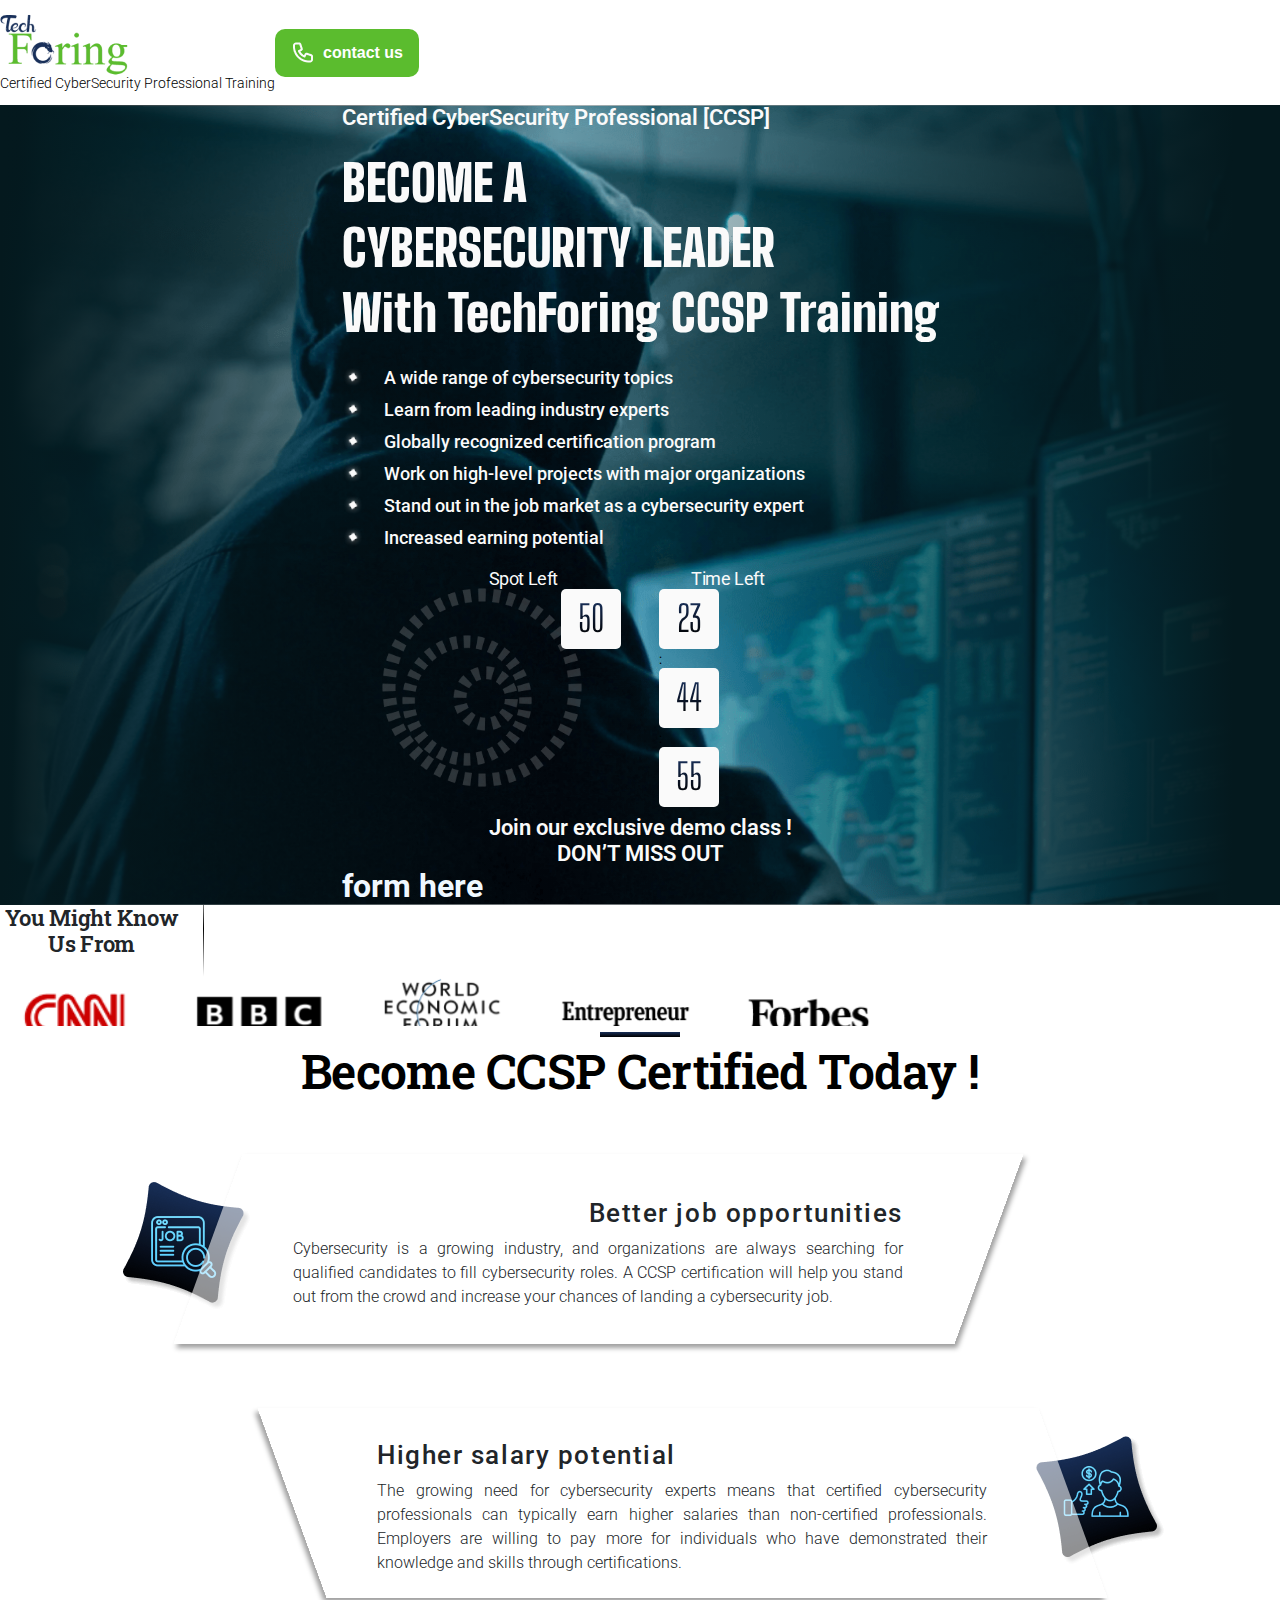
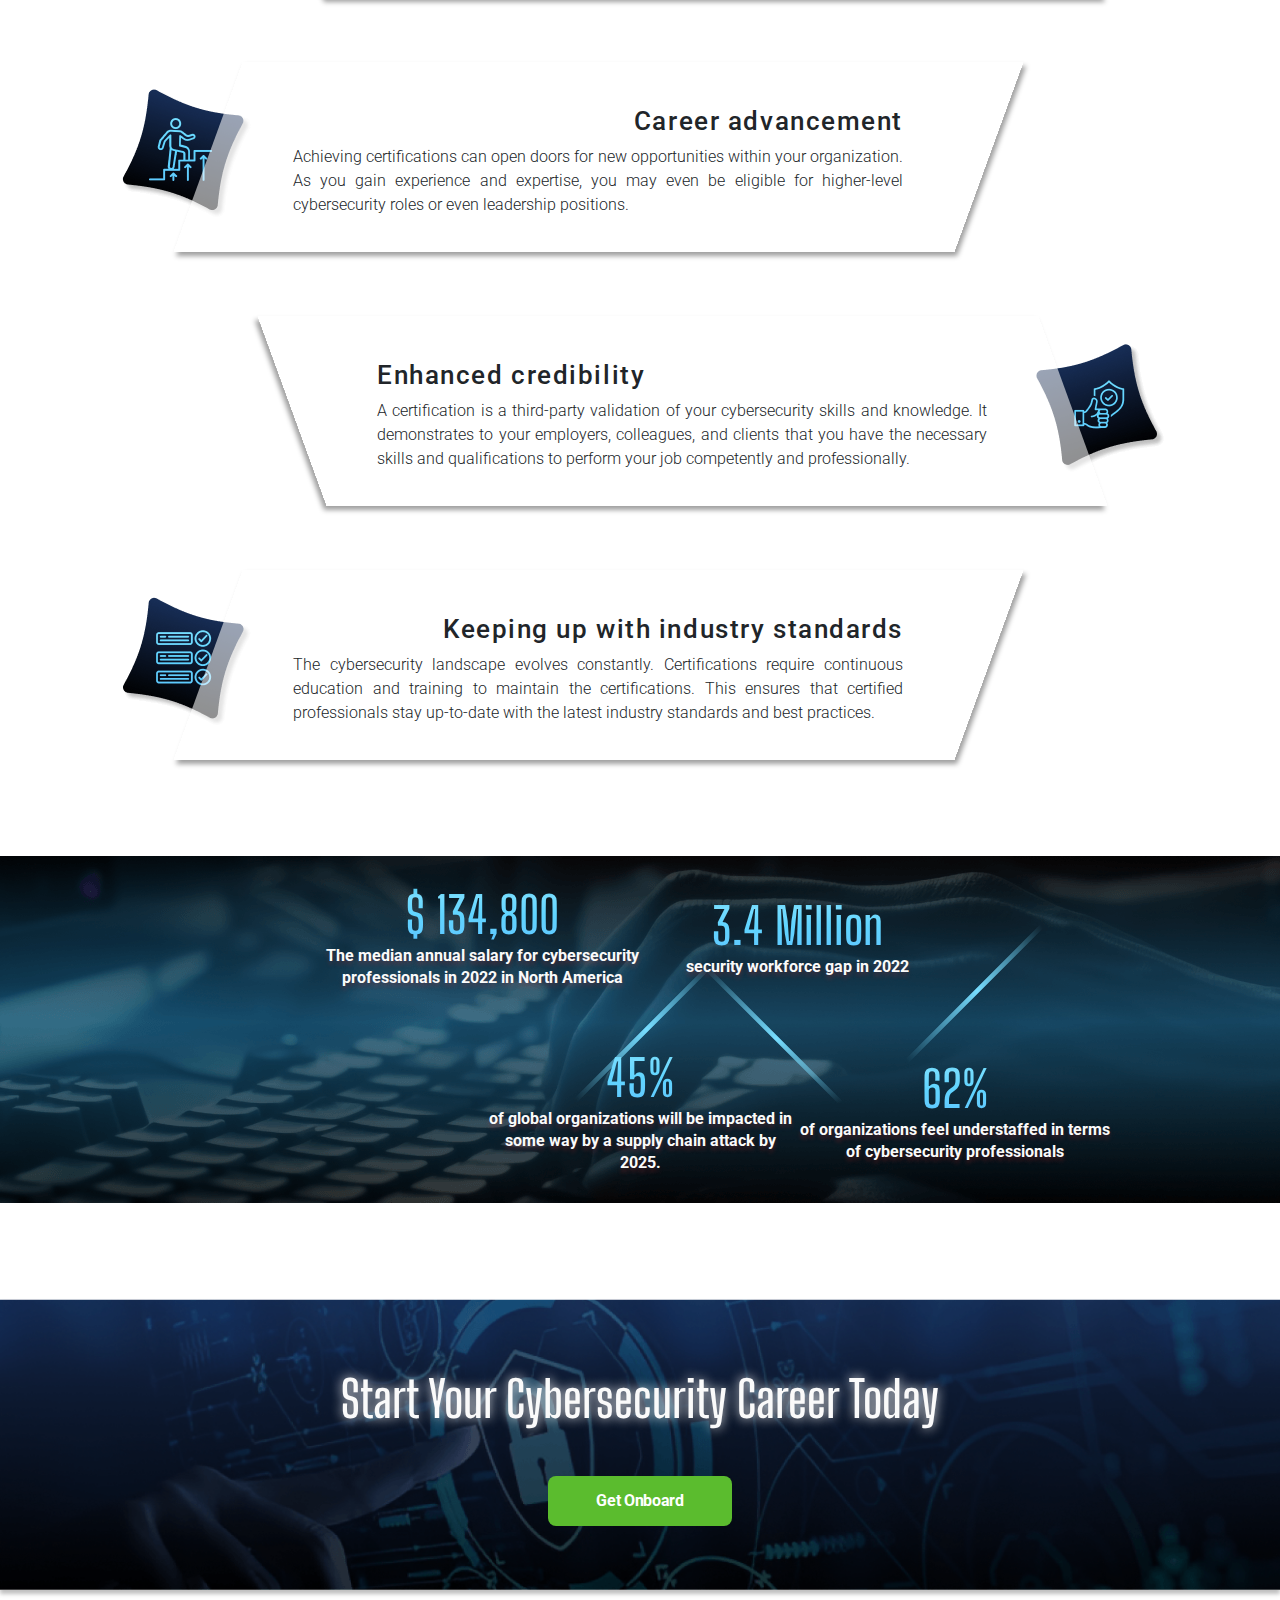
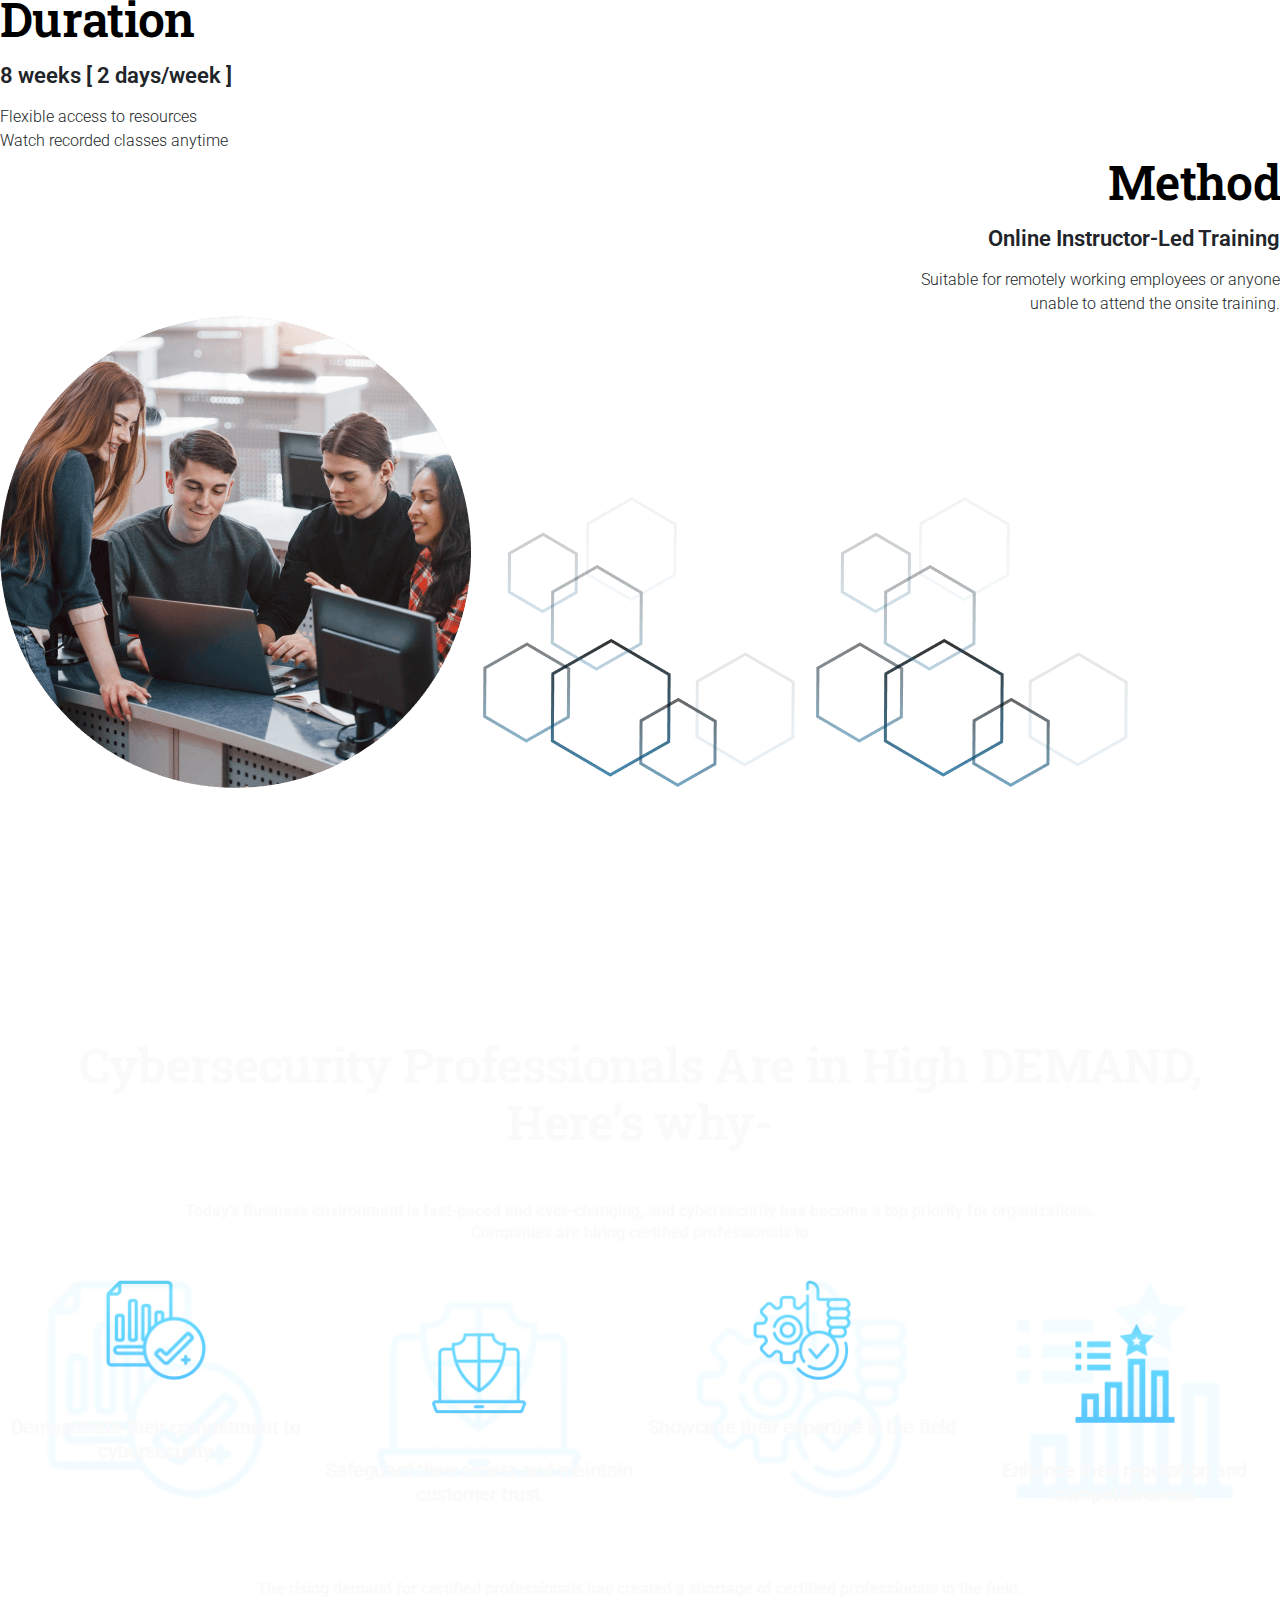
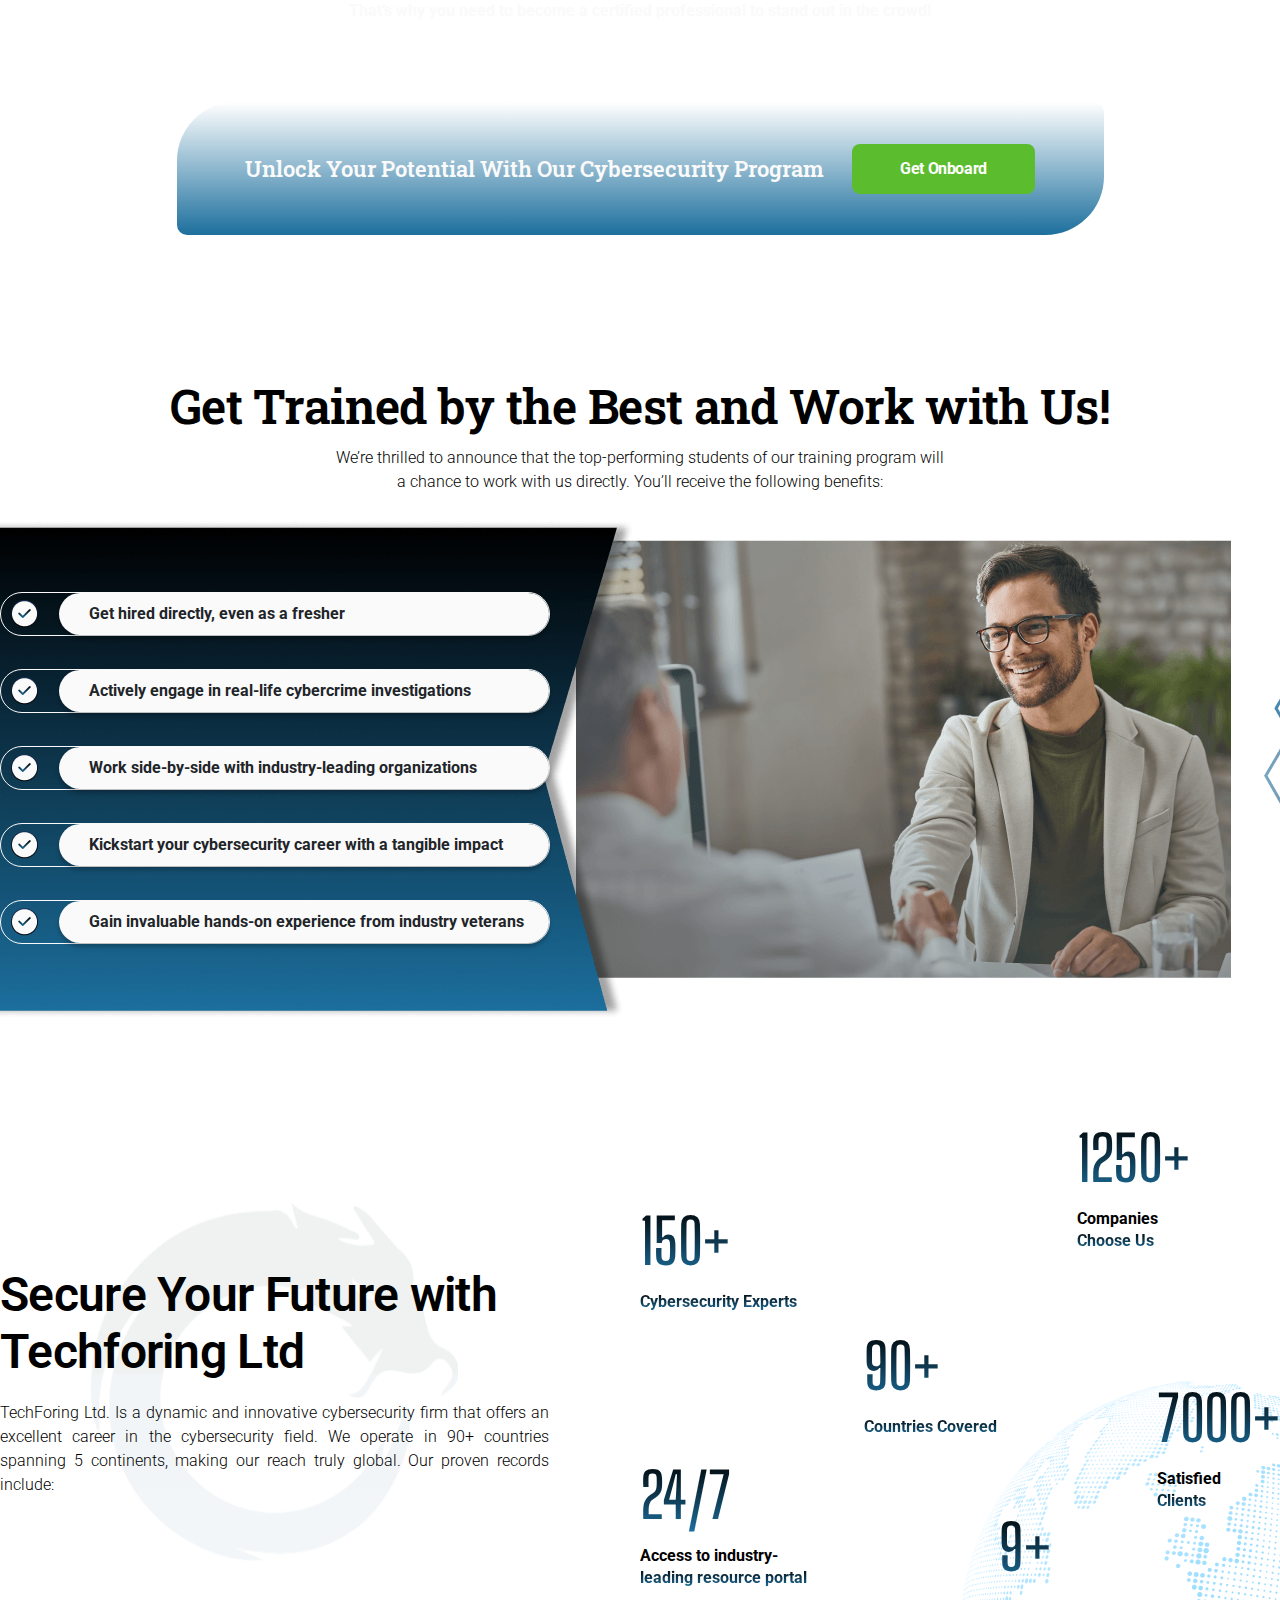
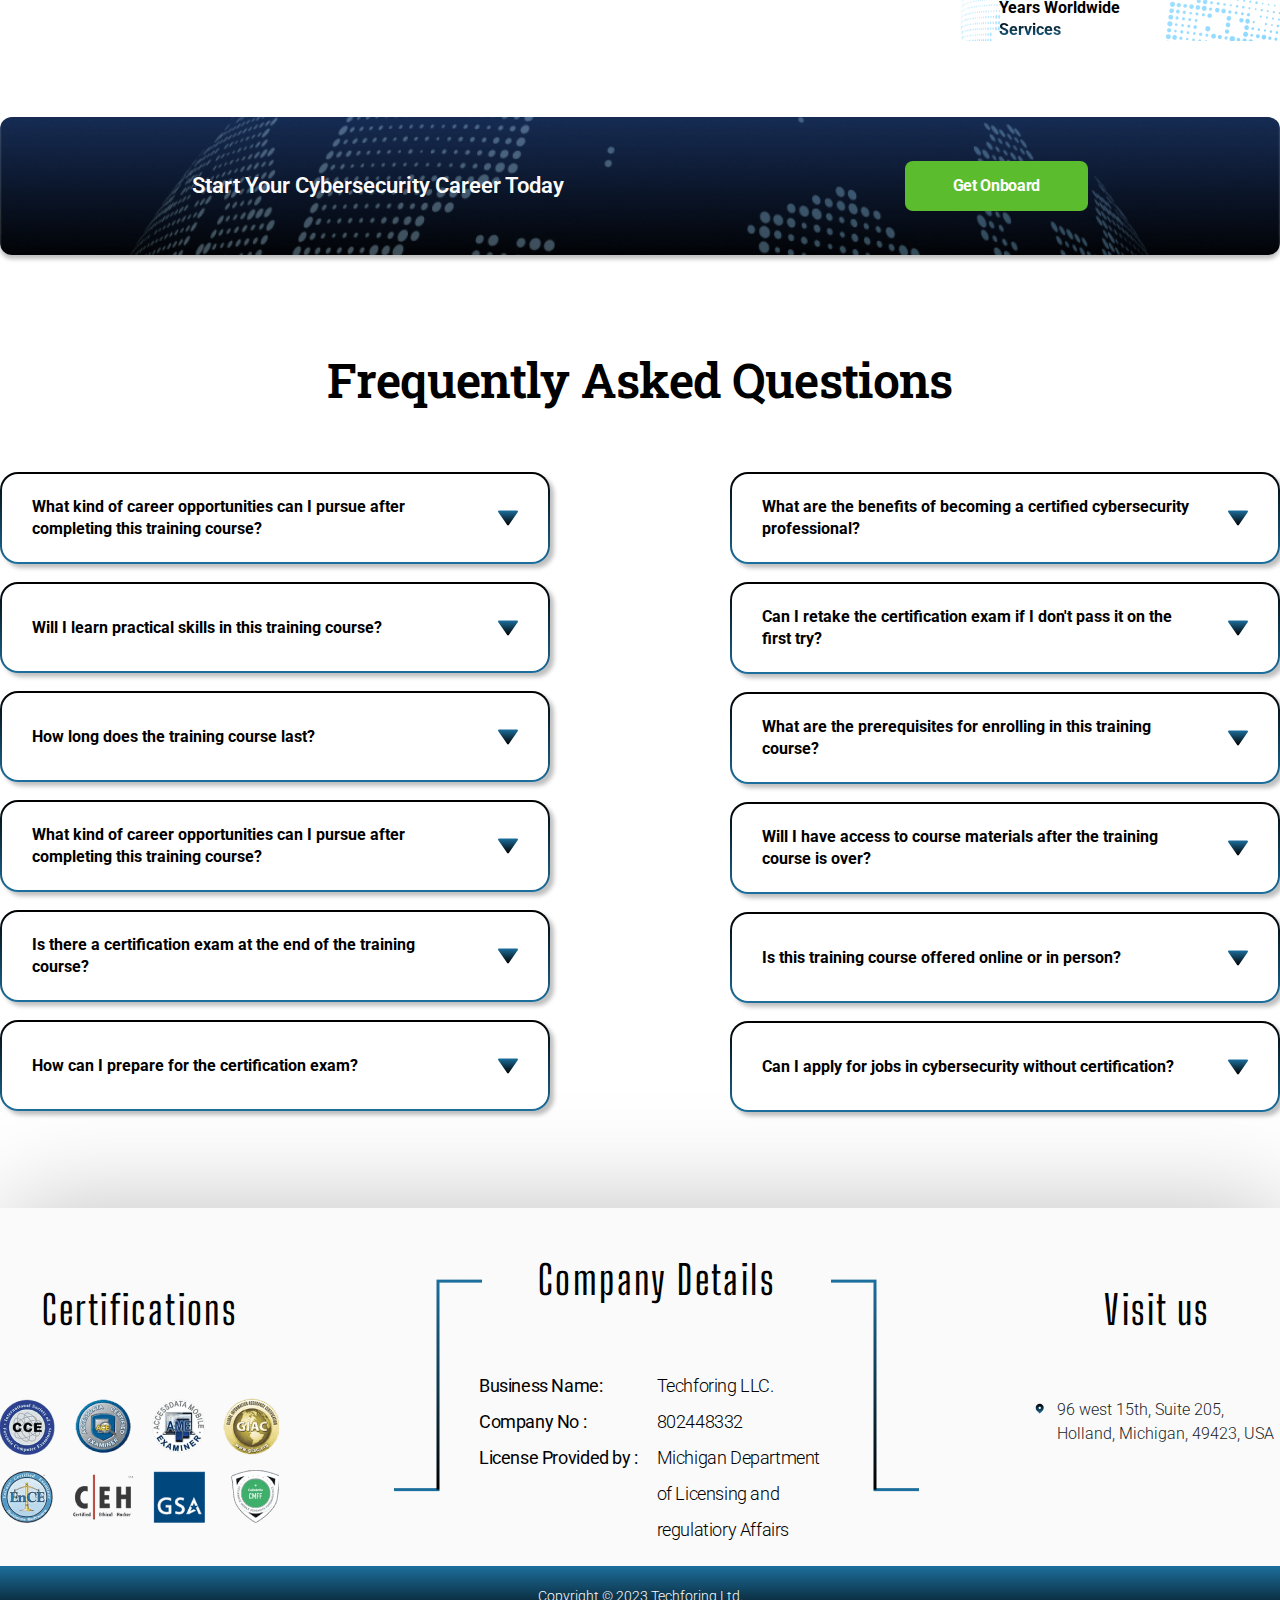
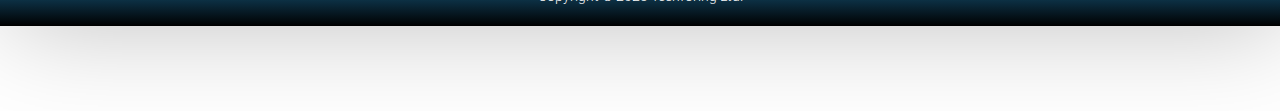
<file: pages/index.html>
<!DOCTYPE html>
<html lang="en">

<head>
  <meta charset="UTF-8">
  <meta http-equiv="X-UA-Compatible" content="IE=edge">
  <meta name="viewport" content="width=device-width, initial-scale=1.0">
  <title>CCSP Home</title>
  <!-- owl carousel -->
  <!-- CSS file -->
  <link rel="stylesheet" href="https://cdnjs.cloudflare.com/ajax/libs/OwlCarousel2/2.3.4/assets/owl.carousel.min.css">
  <link rel="stylesheet"
    href="https://cdnjs.cloudflare.com/ajax/libs/OwlCarousel2/2.3.4/assets/owl.theme.default.min.css">

  <link rel="stylesheet" href="../style/index.css">
  <link rel="stylesheet" href="../style/component/hero.css">
  <link rel="stylesheet" href="../style/component/header.css">
  <link rel="stylesheet" href="../style/component/media_slider.css">
  <link rel="stylesheet" href="../style/component/certification.css">
  <link rel="stylesheet" href="../style/component/overView.css">
  <link rel="stylesheet" href="../style/component/duration.css">
  <link rel="stylesheet" href="../style/component/demand.css">
  <link rel="stylesheet" href="../style/component/instructorsSlider.css">
  <link rel="stylesheet" href="../style/component/getTrial.css">
  <link rel="stylesheet" href="../style/component/secureFuture_TF.css">
  <link rel="stylesheet" href="../style/component/faq.css">
  <link rel="stylesheet" href="../style/component/footer.css">
</head>

<body>
  <header class="nav">
    <div class="container">
      <div class="content">
        <div class="logoArea">
          <img src="../img/logo.png" alt="">
          <span class="tagLine">Certified CyberSecurity Professional Training</span>
        </div>
        <button class="actionBtn"><span>contact us</span> <img src="../img/phone.png" alt=""> </button>
      </div>
    </div>
  </header>
  <section class="hero">
    <div class="container">
      <div class="content">
        <h6>Certified CyberSecurity Professional [CCSP]</h6>
        <h2>BECOME A <br>
          CYBERSECURITY LEADER <br>
          With TechForing CCSP Training
        </h2>
        <ul>
          <li><img src="../img/listIcon.png" alt=""><span>A wide range of cybersecurity topics</span></li>
          <li><img src="../img/listIcon.png" alt=""><span>Learn from leading industry experts</span></li>
          <li><img src="../img/listIcon.png" alt=""><span>Globally recognized certification program</span></li>
          <li><img src="../img/listIcon.png" alt=""><span>Work on high-level projects with major organizations</span>
          </li>
          <li><img src="../img/listIcon.png" alt=""><span>Stand out in the job market as a cybersecurity expert</span>
          </li>
          <li><img src="../img/listIcon.png" alt=""><span>Increased earning potential</span></li>
        </ul>
        <div class="timeArea">
          <div class="t_container">
            <div class="c_title"><span>Spot Left</span><span>Time Left</span></div>
            <div class="timer">
              <div>
                <span class="num"><span>50</span></span>
              </div>
              <div class="countdown">
                <span class="num"><span>23</span></span><small>:</small>
                <span class="num"><span>44</span></span><small>:</small>
                <span class="num"><span>55</span></span>
              </div>
            </div>
            <div class="t_tag">
              <span>Join our exclusive demo class !<br />DON’T MISS OUT</span>
            </div>
          </div>
          <img src="../img/tbg.png" alt="" class="tbg tbg1">
          <img src="../img/tbg2.png" alt="" class="tbg tbg2">
          <img src="../img/tbg3.png" alt="" class="tbg tbg3">
        </div>
      </div>
      <div class="formArea">
        <h1 style="color: aliceblue;">form here</h1>
      </div>
    </div>
  </section>
  <section class="mediaSlide">
    <div class="container">
      <div class="title">You Might Know<br />Us From</div>
      <div class="owl-carousel">
        <div class="item"><img src="../img/media/Forbes svg.png" alt="Image 1"></div>
        <div class="item"><img src="../img/media/CNN svg.png" alt="Image 2"></div>
        <div class="item"><img src="../img/media/BBC svg.png" alt="Image 3"></div>
        <div class="item"><img src="../img/media/Frame 4135.png" alt="Image 3"></div>
        <div class="item"><img src="../img/media/Entrepreneur.com svg.png" alt="Image 3"></div>
      </div>
    </div>
  </section>
  <section class="certification">
    <div class="container">
      <h1 class="title">Become CCSP Certified Today !</h1>
      <div class="points">
        <div class="point">
          <div class="pBG"></div>
          <div class="content">
            <h4 class="p_title">Better job opportunities</h4>
            <p>Cybersecurity is a growing industry, and organizations are always searching for qualified candidates to
              fill
              cybersecurity roles. A CCSP certification will help you stand out from the crowd and increase your chances
              of
              landing a cybersecurity job.</p>
          </div>
        </div>
        <div class="point">
          <div class="pBG"></div>
          <div class="content">
            <h4 class="p_title">Higher salary potential</h4>
            <p>The growing need for cybersecurity experts means that certified cybersecurity professionals can typically
              earn higher salaries than non-certified professionals. Employers are willing to pay more for individuals
              who
              have demonstrated their knowledge and skills through certifications.</p>
          </div>
        </div>
        <div class="point">
          <div class="pBG"></div>
          <div class="content">
            <h4 class="p_title">Career advancement</h4>
            <p>Achieving certifications can open doors for new opportunities within your organization. As you gain
              experience and expertise, you may even be eligible for higher-level cybersecurity roles or even leadership
              positions.</p>
          </div>
        </div>
        <div class="point">
          <div class="pBG"></div>
          <div class="content">
            <h4 class="p_title">Enhanced credibility</h4>
            <p>A certification is a third-party validation of your cybersecurity skills and knowledge. It demonstrates
              to
              your employers, colleagues, and clients that you have the necessary skills and qualifications to perform
              your job competently and professionally.</p>
          </div>
        </div>
        <div class="point">
          <div class="pBG"></div>
          <div class="content">
            <h4 class="p_title">Keeping up with industry standards</h4>
            <p>The cybersecurity landscape evolves constantly. Certifications require continuous education and training
              to
              maintain the certifications. This ensures that certified professionals stay up-to-date with the latest
              industry standards and best practices.</p>
          </div>
        </div>

      </div>
    </div>
  </section>
  <section class="overView">
    <div class="container">
      <div class="overView-contentArea">
        <div class="overView-content">
          <h2>$ 134,800</h2>
          <p>The median annual salary for cybersecurity
            professionals in 2022 in North America</p>
          <div class="o_divider o_divider01">
            <div class="bg"></div>
          </div>
        </div>
        <div class="overView-content">
          <h2>3.4 Million</h2>
          <p>security workforce gap in 2022</p>
          <div class="o_divider o_divider02">
            <div class="bg"></div>
          </div>
        </div>
      </div>
      <div class="overView-contentArea">
        <div class="overView-content">
          <h2>45%</h2>
          <p>of global organizations will be impacted in
            some way by a supply chain attack by 2025.</p>
          <div class="o_divider o_divider03">
            <div class="bg"></div>
          </div>
        </div>
        <div class="overView-content">
          <h2>62%</h2>
          <p>of organizations feel understaffed
            in terms of cybersecurity professionals</p>
        </div>
      </div>
    </div>
  </section>
  <section class="ctaArea">
    <div class="cta cta_second">
      <div class="container">
        <div class="content">
          <p>Start Your Cybersecurity Career Today</p>
          <button class="ctaBtn">Get Onboard</button>
        </div>
      </div>
    </div>
  </section>
  <section class="duration">
    <div class="container">
      <div class="content_one">
        <div class="content">
          <h3 class="title">Duration</h3>
          <span>8 weeks [ 2 days/week ]</span>
          <p>Flexible access to resources<br />
            Watch recorded classes anytime</p>
        </div>
      </div>
      <div class="content_two">
        <div class="content">
          <h3 class="title">Method</h3>
          <span>Online Instructor-Led Training</span>
          <p>Suitable for remotely working employees or anyone <br />unable to attend the onsite training.</p>
        </div>
      </div>
      <img class="asBg" src="../img/d_group.png" alt="">
      <img class="asBg vector1" src="../img/GroupBg.png" alt="">
      <img class="asBg vector2" src="../img/GroupBg.png" alt="">
    </div>
  </section>
  <section class="demand">
    <div class="container">
      <h1 class="title">
        Cybersecurity Professionals Are in
        High DEMAND, Here’s why-
      </h1>
      <p class="subtitle">
        Today’s Business environment is fast-paced and ever-changing, and cybersecurity has become a top priority for
        organizations.
        Companies are hiring certified professionals to
      </p>
      <div class="demand-cards">
        <div class="demand-card">
          <img class="card-img" src="../img/d_01.png" alt="">
          <span>Demonstrate their commitment
            to cybersecurity</span>
          <img class="card-bg" src="../img/d_01.png" alt="">
        </div>
        <div class="demand-card">
          <img class="card-img" src="../img/d_02.png" alt="">
          <span>Safeguard their assets and
            maintain customer trust</span>
          <img class="card-bg" src="../img/d_02.png" alt="">
        </div>
        <div class="demand-card">
          <img class="card-img" src="../img/d_03.png" alt="">
          <span>Showcase their expertise
            in the field
            <img class="card-bg" src="../img/d_03.png" alt="">
          </span>
        </div>
        <div class="demand-card">
          <img class="card-img" src="../img/d_04.png" alt="">
          <span>Enhance their reputation
            and competitiveness
            <img class="card-bg" src="../img/d_04.png" alt="">
          </span>
        </div>
      </div>
      <p class="subtitle">The rising demand for certified professionals has created a shortage of certified
        professionals
        in the field.<br />
        That’s why you need to become a certified professional to stand out in the crowd!
      </p>
      <div class="d_cta">
        <P>Unlock Your Potential With Our Cybersecurity Program
        </P>
        <button class="ctaBtn">Get Onboard</button>
      </div>
    </div>
  </section>
  <section class="getTrial">
    <div class="container">
      <h1 class="title">Get Trained by the Best and Work with Us!</h1>
      <p class="subTitle">We’re thrilled to announce that the top-performing students of our training program
        will<br />a
        chance to work with us directly. You’ll receive the following benefits:</p>

      <div class="points">
        <ul>
          <li><img src="../img/check.png" alt="" />
            <p>Get hired directly, even as a fresher</p>
          </li>
          <li><img src="../img/check.png" alt="" />
            <p>Actively engage in real-life cybercrime investigations</p>
          </li>
          <li><img src="../img/check.png" alt="" />
            <p>Work side-by-side with industry-leading organizations</p>
          </li>
          <li><img src="../img/check.png" alt="" />
            <p>Kickstart your cybersecurity career with a tangible impact</p>
          </li>
          <li><img src="../img/check.png" alt="" />
            <p>Gain invaluable hands-on experience from industry veterans</p>
          </li>
        </ul>
        <img src="../img/p_bg1.png" alt="" class="p_bg p_bg1">
        <img src="../img/p_bg2.png" alt="" class="p_bg p_bg2">
        <img src="../img/GroupBg.png" alt="" class="p_bg p_bg3">
      </div>
    </div>
  </section>
  <section class="secureFuture_TF py-96">
    <div class="container">
      <div class="contentArea">
        <div class="content">
          <h1>Secure Your Future with Techforing Ltd</h1>
          <p>TechForing Ltd. Is a dynamic and innovative cybersecurity firm that offers an excellent career in the
            cybersecurity field. We operate in 90+ countries spanning 5 continents, making our reach truly global. Our
            proven records include:</p>
          <img class="contentBG" src="../img/fBG.png" alt="">
        </div>
        <div class="covered">
          <div class="counter">
            <h5 class="count">1250+</h5>
            <p class="tag">Companies <br /><span class="type">Choose Us</span></p>
          </div>
          <div class="counter">
            <h5 class="count">150+</h5>
            <p class="tag"><span class="type">Cybersecurity Experts</span></p>
          </div>
          <div class="counter">
            <h5 class="count">90+</h5>
            <p class="tag"><span class="type">Countries Covered</span></p>
          </div>
          <div class="counter">
            <h5 class="count">7000+</h5>
            <p class="tag">Satisfied <br /><span class="type">Clients</span></p>
          </div>
          <div class="counter">
            <h5 class="count">24/7</h5>
            <p class="tag">Access to industry-<br /><span class="type">leading resource portal</span></p>
          </div>
          <div class="counter">
            <h5 class="count">9+</h5>
            <p class="tag">Years Worldwide<br /><span class="type">Services</span></p>
          </div>
          <img src="../img/Earth.png" alt="" class="cBG">
        </div>
      </div>
      <div class="cta">
        <div class="content">
          <p>Start Your Cybersecurity Career Today</p>
          <button class="ctaBtn">Get Onboard</button>
        </div>
      </div>
    </div>
  </section>
  <section class="faq pb-96">
    <div class="container">
      <h1 class="title">Frequently Asked Questions</h1>
      <div class="content">
        <div class="faq_lists">
          <div class="list">
            <div class="ques">
              <h3>What kind of career opportunities can I pursue after completing this training course?</h3>
              <div class="svg">
                <svg width="20" height="16" viewBox="0 0 20 16" fill="none" xmlns="http://www.w3.org/2000/svg">
                  <path
                    d="M18.9994 0.514055L0.999425 0.514057C0.817183 0.514628 0.638549 0.564892 0.482749 0.659435C0.326949 0.753979 0.199883 0.889222 0.115229 1.05061C0.0305755 1.212 -0.00846032 1.39342 0.00232193 1.57534C0.0131042 1.75726 0.0732982 1.9328 0.176425 2.08306L9.17643 15.0831C9.54943 15.6221 10.4474 15.6221 10.8214 15.0831L19.8214 2.08306C19.9256 1.93311 19.9867 1.75749 19.9981 1.57526C20.0094 1.39303 19.9706 1.21118 19.8859 1.04945C19.8012 0.887719 19.6737 0.752301 19.5175 0.657911C19.3612 0.563521 19.182 0.513767 18.9994 0.514055Z"
                    fill="url(#paint0_linear_133_16226)" />
                  <defs>
                    <linearGradient id="paint0_linear_133_16226" x1="10.0003" y1="15.4873" x2="10.0003" y2="0.514054"
                      gradientUnits="userSpaceOnUse">
                      <stop />
                      <stop offset="1" stop-color="#1C6F9D" />
                    </linearGradient>
                  </defs>
                </svg>
              </div>
            </div>
            <p>After completing this training course and obtaining certification, participants can pursue various
              cybersecurity career paths, such as security analyst, network security engineer, ethical hacker,
              penetration tester, and security consultant.</p>
          </div>
          <div class="list">
            <div class="ques">
              <h3>Will I learn practical skills in this training course?</h3>
              <div class="svg">
                <svg width="20" height="16" viewBox="0 0 20 16" fill="none" xmlns="http://www.w3.org/2000/svg">
                  <path
                    d="M18.9994 0.514055L0.999425 0.514057C0.817183 0.514628 0.638549 0.564892 0.482749 0.659435C0.326949 0.753979 0.199883 0.889222 0.115229 1.05061C0.0305755 1.212 -0.00846032 1.39342 0.00232193 1.57534C0.0131042 1.75726 0.0732982 1.9328 0.176425 2.08306L9.17643 15.0831C9.54943 15.6221 10.4474 15.6221 10.8214 15.0831L19.8214 2.08306C19.9256 1.93311 19.9867 1.75749 19.9981 1.57526C20.0094 1.39303 19.9706 1.21118 19.8859 1.04945C19.8012 0.887719 19.6737 0.752301 19.5175 0.657911C19.3612 0.563521 19.182 0.513767 18.9994 0.514055Z"
                    fill="url(#paint0_linear_133_16226)" />
                  <defs>
                    <linearGradient id="paint0_linear_133_16226" x1="10.0003" y1="15.4873" x2="10.0003" y2="0.514054"
                      gradientUnits="userSpaceOnUse">
                      <stop />
                      <stop offset="1" stop-color="#1C6F9D" />
                    </linearGradient>
                  </defs>
                </svg>
              </div>
            </div>
            <p>After completing this training course and obtaining certification, participants can pursue various
              cybersecurity career paths, such as security analyst, network security engineer, ethical hacker,
              penetration tester, and security consultant.</p>
          </div>
          <div class="list">
            <div class="ques">
              <h3>How long does the training course last?</h3>
              <div class="svg">
                <svg width="20" height="16" viewBox="0 0 20 16" fill="none" xmlns="http://www.w3.org/2000/svg">
                  <path
                    d="M18.9994 0.514055L0.999425 0.514057C0.817183 0.514628 0.638549 0.564892 0.482749 0.659435C0.326949 0.753979 0.199883 0.889222 0.115229 1.05061C0.0305755 1.212 -0.00846032 1.39342 0.00232193 1.57534C0.0131042 1.75726 0.0732982 1.9328 0.176425 2.08306L9.17643 15.0831C9.54943 15.6221 10.4474 15.6221 10.8214 15.0831L19.8214 2.08306C19.9256 1.93311 19.9867 1.75749 19.9981 1.57526C20.0094 1.39303 19.9706 1.21118 19.8859 1.04945C19.8012 0.887719 19.6737 0.752301 19.5175 0.657911C19.3612 0.563521 19.182 0.513767 18.9994 0.514055Z"
                    fill="url(#paint0_linear_133_16226)" />
                  <defs>
                    <linearGradient id="paint0_linear_133_16226" x1="10.0003" y1="15.4873" x2="10.0003" y2="0.514054"
                      gradientUnits="userSpaceOnUse">
                      <stop />
                      <stop offset="1" stop-color="#1C6F9D" />
                    </linearGradient>
                  </defs>
                </svg>
              </div>
            </div>
            <p>After completing this training course and obtaining certification, participants can pursue various
              cybersecurity career paths, such as security analyst, network security engineer, ethical hacker,
              penetration tester, and security consultant.</p>
          </div>
          <div class="list">
            <div class="ques">
              <h3>What kind of career opportunities can I pursue after completing this training course?</h3>
              <div class="svg">
                <svg width="20" height="16" viewBox="0 0 20 16" fill="none" xmlns="http://www.w3.org/2000/svg">
                  <path
                    d="M18.9994 0.514055L0.999425 0.514057C0.817183 0.514628 0.638549 0.564892 0.482749 0.659435C0.326949 0.753979 0.199883 0.889222 0.115229 1.05061C0.0305755 1.212 -0.00846032 1.39342 0.00232193 1.57534C0.0131042 1.75726 0.0732982 1.9328 0.176425 2.08306L9.17643 15.0831C9.54943 15.6221 10.4474 15.6221 10.8214 15.0831L19.8214 2.08306C19.9256 1.93311 19.9867 1.75749 19.9981 1.57526C20.0094 1.39303 19.9706 1.21118 19.8859 1.04945C19.8012 0.887719 19.6737 0.752301 19.5175 0.657911C19.3612 0.563521 19.182 0.513767 18.9994 0.514055Z"
                    fill="url(#paint0_linear_133_16226)" />
                  <defs>
                    <linearGradient id="paint0_linear_133_16226" x1="10.0003" y1="15.4873" x2="10.0003" y2="0.514054"
                      gradientUnits="userSpaceOnUse">
                      <stop />
                      <stop offset="1" stop-color="#1C6F9D" />
                    </linearGradient>
                  </defs>
                </svg>
              </div>
            </div>
            <p>After completing this training course and obtaining certification, participants can pursue various
              cybersecurity career paths, such as security analyst, network security engineer, ethical hacker,
              penetration tester, and security consultant.</p>
          </div>
          <div class="list">
            <div class="ques">
              <h3>Is there a certification exam at the end of the training course?</h3>
              <div class="svg">
                <svg width="20" height="16" viewBox="0 0 20 16" fill="none" xmlns="http://www.w3.org/2000/svg">
                  <path
                    d="M18.9994 0.514055L0.999425 0.514057C0.817183 0.514628 0.638549 0.564892 0.482749 0.659435C0.326949 0.753979 0.199883 0.889222 0.115229 1.05061C0.0305755 1.212 -0.00846032 1.39342 0.00232193 1.57534C0.0131042 1.75726 0.0732982 1.9328 0.176425 2.08306L9.17643 15.0831C9.54943 15.6221 10.4474 15.6221 10.8214 15.0831L19.8214 2.08306C19.9256 1.93311 19.9867 1.75749 19.9981 1.57526C20.0094 1.39303 19.9706 1.21118 19.8859 1.04945C19.8012 0.887719 19.6737 0.752301 19.5175 0.657911C19.3612 0.563521 19.182 0.513767 18.9994 0.514055Z"
                    fill="url(#paint0_linear_133_16226)" />
                  <defs>
                    <linearGradient id="paint0_linear_133_16226" x1="10.0003" y1="15.4873" x2="10.0003" y2="0.514054"
                      gradientUnits="userSpaceOnUse">
                      <stop />
                      <stop offset="1" stop-color="#1C6F9D" />
                    </linearGradient>
                  </defs>
                </svg>
              </div>
            </div>
            <p>After completing this training course and obtaining certification, participants can pursue various
              cybersecurity career paths, such as security analyst, network security engineer, ethical hacker,
              penetration tester, and security consultant.</p>
          </div>
          <div class="list">
            <div class="ques">
              <h3>How can I prepare for the certification exam?</h3>
              <div class="svg">
                <svg width="20" height="16" viewBox="0 0 20 16" fill="none" xmlns="http://www.w3.org/2000/svg">
                  <path
                    d="M18.9994 0.514055L0.999425 0.514057C0.817183 0.514628 0.638549 0.564892 0.482749 0.659435C0.326949 0.753979 0.199883 0.889222 0.115229 1.05061C0.0305755 1.212 -0.00846032 1.39342 0.00232193 1.57534C0.0131042 1.75726 0.0732982 1.9328 0.176425 2.08306L9.17643 15.0831C9.54943 15.6221 10.4474 15.6221 10.8214 15.0831L19.8214 2.08306C19.9256 1.93311 19.9867 1.75749 19.9981 1.57526C20.0094 1.39303 19.9706 1.21118 19.8859 1.04945C19.8012 0.887719 19.6737 0.752301 19.5175 0.657911C19.3612 0.563521 19.182 0.513767 18.9994 0.514055Z"
                    fill="url(#paint0_linear_133_16226)" />
                  <defs>
                    <linearGradient id="paint0_linear_133_16226" x1="10.0003" y1="15.4873" x2="10.0003" y2="0.514054"
                      gradientUnits="userSpaceOnUse">
                      <stop />
                      <stop offset="1" stop-color="#1C6F9D" />
                    </linearGradient>
                  </defs>
                </svg>
              </div>
            </div>
            <p>After completing this training course and obtaining certification, participants can pursue various
              cybersecurity career paths, such as security analyst, network security engineer, ethical hacker,
              penetration tester, and security consultant.</p>
          </div>
        </div>
        <div class="faq_lists">
          <div class="list">
            <div class="ques">
              <h3> What are the benefits of becoming a certified cybersecurity professional?</h3>
              <div class="svg">
                <svg width="20" height="16" viewBox="0 0 20 16" fill="none" xmlns="http://www.w3.org/2000/svg">
                  <path
                    d="M18.9994 0.514055L0.999425 0.514057C0.817183 0.514628 0.638549 0.564892 0.482749 0.659435C0.326949 0.753979 0.199883 0.889222 0.115229 1.05061C0.0305755 1.212 -0.00846032 1.39342 0.00232193 1.57534C0.0131042 1.75726 0.0732982 1.9328 0.176425 2.08306L9.17643 15.0831C9.54943 15.6221 10.4474 15.6221 10.8214 15.0831L19.8214 2.08306C19.9256 1.93311 19.9867 1.75749 19.9981 1.57526C20.0094 1.39303 19.9706 1.21118 19.8859 1.04945C19.8012 0.887719 19.6737 0.752301 19.5175 0.657911C19.3612 0.563521 19.182 0.513767 18.9994 0.514055Z"
                    fill="url(#paint0_linear_133_16226)" />
                  <defs>
                    <linearGradient id="paint0_linear_133_16226" x1="10.0003" y1="15.4873" x2="10.0003" y2="0.514054"
                      gradientUnits="userSpaceOnUse">
                      <stop />
                      <stop offset="1" stop-color="#1C6F9D" />
                    </linearGradient>
                  </defs>
                </svg>
              </div>
            </div>
            <p>After completing this training course and obtaining certification, participants can pursue various
              cybersecurity career paths, such as security analyst, network security engineer, ethical hacker,
              penetration tester, and security consultant.</p>
          </div>
          <div class="list">
            <div class="ques">
              <h3>Can I retake the certification exam if I don't pass it on the first try?</h3>
              <div class="svg">
                <svg width="20" height="16" viewBox="0 0 20 16" fill="none" xmlns="http://www.w3.org/2000/svg">
                  <path
                    d="M18.9994 0.514055L0.999425 0.514057C0.817183 0.514628 0.638549 0.564892 0.482749 0.659435C0.326949 0.753979 0.199883 0.889222 0.115229 1.05061C0.0305755 1.212 -0.00846032 1.39342 0.00232193 1.57534C0.0131042 1.75726 0.0732982 1.9328 0.176425 2.08306L9.17643 15.0831C9.54943 15.6221 10.4474 15.6221 10.8214 15.0831L19.8214 2.08306C19.9256 1.93311 19.9867 1.75749 19.9981 1.57526C20.0094 1.39303 19.9706 1.21118 19.8859 1.04945C19.8012 0.887719 19.6737 0.752301 19.5175 0.657911C19.3612 0.563521 19.182 0.513767 18.9994 0.514055Z"
                    fill="url(#paint0_linear_133_16226)" />
                  <defs>
                    <linearGradient id="paint0_linear_133_16226" x1="10.0003" y1="15.4873" x2="10.0003" y2="0.514054"
                      gradientUnits="userSpaceOnUse">
                      <stop />
                      <stop offset="1" stop-color="#1C6F9D" />
                    </linearGradient>
                  </defs>
                </svg>
              </div>
            </div>
            <p>After completing this training course and obtaining certification, participants can pursue various
              cybersecurity career paths, such as security analyst, network security engineer, ethical hacker,
              penetration tester, and security consultant.</p>
          </div>
          <div class="list">
            <div class="ques">
              <h3>What are the prerequisites for enrolling in this training course?</h3>
              <div class="svg">
                <svg width="20" height="16" viewBox="0 0 20 16" fill="none" xmlns="http://www.w3.org/2000/svg">
                  <path
                    d="M18.9994 0.514055L0.999425 0.514057C0.817183 0.514628 0.638549 0.564892 0.482749 0.659435C0.326949 0.753979 0.199883 0.889222 0.115229 1.05061C0.0305755 1.212 -0.00846032 1.39342 0.00232193 1.57534C0.0131042 1.75726 0.0732982 1.9328 0.176425 2.08306L9.17643 15.0831C9.54943 15.6221 10.4474 15.6221 10.8214 15.0831L19.8214 2.08306C19.9256 1.93311 19.9867 1.75749 19.9981 1.57526C20.0094 1.39303 19.9706 1.21118 19.8859 1.04945C19.8012 0.887719 19.6737 0.752301 19.5175 0.657911C19.3612 0.563521 19.182 0.513767 18.9994 0.514055Z"
                    fill="url(#paint0_linear_133_16226)" />
                  <defs>
                    <linearGradient id="paint0_linear_133_16226" x1="10.0003" y1="15.4873" x2="10.0003" y2="0.514054"
                      gradientUnits="userSpaceOnUse">
                      <stop />
                      <stop offset="1" stop-color="#1C6F9D" />
                    </linearGradient>
                  </defs>
                </svg>
              </div>
            </div>
            <p>After completing this training course and obtaining certification, participants can pursue various
              cybersecurity career paths, such as security analyst, network security engineer, ethical hacker,
              penetration tester, and security consultant.</p>
          </div>
          <div class="list">
            <div class="ques">
              <h3>Will I have access to course materials after the training course is over?</h3>
              <div class="svg">
                <svg width="20" height="16" viewBox="0 0 20 16" fill="none" xmlns="http://www.w3.org/2000/svg">
                  <path
                    d="M18.9994 0.514055L0.999425 0.514057C0.817183 0.514628 0.638549 0.564892 0.482749 0.659435C0.326949 0.753979 0.199883 0.889222 0.115229 1.05061C0.0305755 1.212 -0.00846032 1.39342 0.00232193 1.57534C0.0131042 1.75726 0.0732982 1.9328 0.176425 2.08306L9.17643 15.0831C9.54943 15.6221 10.4474 15.6221 10.8214 15.0831L19.8214 2.08306C19.9256 1.93311 19.9867 1.75749 19.9981 1.57526C20.0094 1.39303 19.9706 1.21118 19.8859 1.04945C19.8012 0.887719 19.6737 0.752301 19.5175 0.657911C19.3612 0.563521 19.182 0.513767 18.9994 0.514055Z"
                    fill="url(#paint0_linear_133_16226)" />
                  <defs>
                    <linearGradient id="paint0_linear_133_16226" x1="10.0003" y1="15.4873" x2="10.0003" y2="0.514054"
                      gradientUnits="userSpaceOnUse">
                      <stop />
                      <stop offset="1" stop-color="#1C6F9D" />
                    </linearGradient>
                  </defs>
                </svg>
              </div>
            </div>
            <p>After completing this training course and obtaining certification, participants can pursue various
              cybersecurity career paths, such as security analyst, network security engineer, ethical hacker,
              penetration tester, and security consultant.</p>
          </div>
          <div class="list">
            <div class="ques">
              <h3>Is this training course offered online or in person?</h3>
              <div class="svg">
                <svg width="20" height="16" viewBox="0 0 20 16" fill="none" xmlns="http://www.w3.org/2000/svg">
                  <path
                    d="M18.9994 0.514055L0.999425 0.514057C0.817183 0.514628 0.638549 0.564892 0.482749 0.659435C0.326949 0.753979 0.199883 0.889222 0.115229 1.05061C0.0305755 1.212 -0.00846032 1.39342 0.00232193 1.57534C0.0131042 1.75726 0.0732982 1.9328 0.176425 2.08306L9.17643 15.0831C9.54943 15.6221 10.4474 15.6221 10.8214 15.0831L19.8214 2.08306C19.9256 1.93311 19.9867 1.75749 19.9981 1.57526C20.0094 1.39303 19.9706 1.21118 19.8859 1.04945C19.8012 0.887719 19.6737 0.752301 19.5175 0.657911C19.3612 0.563521 19.182 0.513767 18.9994 0.514055Z"
                    fill="url(#paint0_linear_133_16226)" />
                  <defs>
                    <linearGradient id="paint0_linear_133_16226" x1="10.0003" y1="15.4873" x2="10.0003" y2="0.514054"
                      gradientUnits="userSpaceOnUse">
                      <stop />
                      <stop offset="1" stop-color="#1C6F9D" />
                    </linearGradient>
                  </defs>
                </svg>
              </div>
            </div>
            <p>After completing this training course and obtaining certification, participants can pursue various
              cybersecurity career paths, such as security analyst, network security engineer, ethical hacker,
              penetration tester, and security consultant.</p>
          </div>
          <div class="list">
            <div class="ques">
              <h3>Can I apply for jobs in cybersecurity without certification?</h3>
              <div class="svg">
                <svg width="20" height="16" viewBox="0 0 20 16" fill="none" xmlns="http://www.w3.org/2000/svg">
                  <path
                    d="M18.9994 0.514055L0.999425 0.514057C0.817183 0.514628 0.638549 0.564892 0.482749 0.659435C0.326949 0.753979 0.199883 0.889222 0.115229 1.05061C0.0305755 1.212 -0.00846032 1.39342 0.00232193 1.57534C0.0131042 1.75726 0.0732982 1.9328 0.176425 2.08306L9.17643 15.0831C9.54943 15.6221 10.4474 15.6221 10.8214 15.0831L19.8214 2.08306C19.9256 1.93311 19.9867 1.75749 19.9981 1.57526C20.0094 1.39303 19.9706 1.21118 19.8859 1.04945C19.8012 0.887719 19.6737 0.752301 19.5175 0.657911C19.3612 0.563521 19.182 0.513767 18.9994 0.514055Z"
                    fill="url(#paint0_linear_133_16226)" />
                  <defs>
                    <linearGradient id="paint0_linear_133_16226" x1="10.0003" y1="15.4873" x2="10.0003" y2="0.514054"
                      gradientUnits="userSpaceOnUse">
                      <stop />
                      <stop offset="1" stop-color="#1C6F9D" />
                    </linearGradient>
                  </defs>
                </svg>
              </div>
            </div>
            <p>After completing this training course and obtaining certification, participants can pursue various
              cybersecurity career paths, such as security analyst, network security engineer, ethical hacker,
              penetration tester, and security consultant.</p>
          </div>
        </div>
      </div>
    </div>
  </section>
  <section class="footer">
    <div class="footer_top container">
      <div class="certifications">
        <h3>Certifications</h3>
        <img src="../img/certifications.png" alt="certifications" />
      </div>
      <div class="details">
        <h3>Company Details</h3>
        <div class="detail">
          <span>Business Name:</span>
          <p>Techforing LLC.</p>
          <span>Company No :</span>
          <p>802448332</p>
          <span>License Provided by :</span>
          <p>Michigan Department of Licensing and regulatiory Affairs</p>
        </div>
      </div>
      <div class="address">
        <h3>Visit us</h3>
        <div class="location">
          <svg width="20" height="21" viewBox="0 0 20 21" fill="none" xmlns="http://www.w3.org/2000/svg">
            <path fill-rule="evenodd" clip-rule="evenodd"
              d="M5.04999 4.40778C6.36281 3.09496 8.14338 2.35742 9.99999 2.35742C11.8566 2.35742 13.6372 3.09496 14.95 4.40778C16.2628 5.7206 17.0003 7.50117 17.0003 9.35778C17.0003 11.2144 16.2628 12.995 14.95 14.3078L9.99999 19.2578L5.04999 14.3078C4.3999 13.6578 3.88422 12.8861 3.53239 12.0367C3.18057 11.1874 2.99948 10.2771 2.99948 9.35778C2.99948 8.43847 3.18057 7.52816 3.53239 6.67883C3.88422 5.8295 4.3999 5.0578 5.04999 4.40778ZM9.99999 11.3578C10.5304 11.3578 11.0391 11.1471 11.4142 10.772C11.7893 10.3969 12 9.88821 12 9.35778C12 8.82735 11.7893 8.31864 11.4142 7.94357C11.0391 7.56849 10.5304 7.35778 9.99999 7.35778C9.46955 7.35778 8.96085 7.56849 8.58577 7.94357C8.2107 8.31864 7.99999 8.82735 7.99999 9.35778C7.99999 9.88821 8.2107 10.3969 8.58577 10.772C8.96085 11.1471 9.46955 11.3578 9.99999 11.3578Z"
              fill="url(#paint0_linear_209_15942)" />
            <defs>
              <linearGradient id="paint0_linear_209_15942" x1="9.99991" y1="2.35742" x2="9.99991" y2="19.2578"
                gradientUnits="userSpaceOnUse">
                <stop />
                <stop offset="1" stop-color="#1C6F9D" />
              </linearGradient>
            </defs>
          </svg>
          <p>96 west 15th, Suite 205,
            Holland, Michigan, 49423, USA</p>
        </div>
      </div>
    </div>
    <div class="footer_bottom">
      <p>Copyright © 2023 Techforing Ltd.</p>
    </div>
  </section>

  <!-- <div id="header"></div>
  <div id="hero"></div>
  <div id="media_slider"></div>
  <div id="certification"></div>
  <div id="duration"></div>
  <div id="instructorsSlider"></div>
  <script>
    function includeHTML(url, elementId) {
      fetch(url)
        .then(response => response.text())
        .then(data => {
          const element = document.getElementById(elementId);
          element.innerHTML = data;
        })
        .catch(error => console.log(error));
    }

    // Include file1.html
    includeHTML('../component/hero.html', 'hero');
    includeHTML('../component/header.html', 'header');
    includeHTML('../component/media_slider.html', 'media_slider');
    includeHTML('../component/certification.html', 'certification');
    includeHTML('../component/duration.html', 'duration');
    includeHTML('../component/instructorsSlider.html', 'instructorsSlider');
  </script> -->
  <!-- jquery -->
  <script src="https://code.jquery.com/jquery-3.5.1.min.js"></script>
  <!-- Owl Carousel2 JavaScript file -->
  <script src="https://cdnjs.cloudflare.com/ajax/libs/OwlCarousel2/2.3.4/owl.carousel.min.js"></script>
  <script>
    $(document).ready(function () {
      //  media_slider js START
      $('.owl-carousel').owlCarousel({
        items: 5,
        loop: true,
        margin: 30,
        autoplay: true,
        autoplayTimeout: 1000,
        autoplayHoverPause: false,
        navText: false
      });
      $('.instructor_slider').owlCarousel({
        items: 1,
        loop: false,
        autoplay: false,
        autoplayTimeout: 2000,
        autoplayHoverPause: false,
        navText: true
      });

      //  media_slider js END

      // FAQ js START
      $(".faq .svg").click(function () {
        $(this).parent().parent().toggleClass("active");
        //transition effect
        $(this).parent().parent().find("p").slideToggle("fast");
        //other close faq with  transition effect
        $(".faq .svg").not($(this)).parent().parent().removeClass("active");
        $(".faq .svg").not($(this)).parent().parent().find("p").slideUp("fast");
      });
      // FAQ js END

    });
  </script>
</body>

</html>
</file>
<file: style/index.css>
@import url('https://fonts.googleapis.com/css2?family=Big+Shoulders+Display:wght@300;400;500;700;900&family=Roboto:wght@300;400;500;700&&family=Roboto+Slab:wght@300;400;500;600;700&display=swap');

/* universal css */
* {
  margin: 0;
  padding: 0;
  box-sizing: border-box;
}

li {
  list-style: none;
}

a {
  text-decoration: none;
}

body {
  font-family: 'Roboto';
  background-color: #FFFFFF;
  font-style: normal;
}

button {
  cursor: pointer;
}

.custom_container {
  width: 1140px;
  margin: 0 auto;
}

.title {
  font-family: 'Roboto Slab';
  font-weight: 600;
  font-size: 48px;
  line-height: 57px;
  text-align: center;
  letter-spacing: -0.0144em;
  color: #000000;
}

.subTitle {
  font-family: 'Roboto';
  font-weight: 300;
  font-size: 16px;
  line-height: 24px;
  text-align: center;
  margin-bottom: 25px;
  color: #000000;
}

.py-96 {
  padding-top: 96px !important;
  padding-bottom: 96px !important;
}

.pb-96 {
  padding-bottom: 96px !important;
}

.pt-96 {
  padding-top: 96px !important;
}

.cta {
  width: 100%;
  min-height: 138px;
  background: url(../../img/ctaBG.png) no-repeat center center / cover;
  box-shadow: 0px 4px 4px rgba(0, 0, 0, 0.25);
  border-radius: 12px;
  display: flex;
  align-items: center;
  justify-content: center;
  margin-top: 76px;
}

.cta .content {
  width: 70%;
  display: flex;
  align-items: center;
  justify-content: space-between;
}

.cta .content p {
  font-weight: 600;
  font-size: 22px;
  line-height: 26px;
  text-align: justify;
  color: #FAFAFA;
}

.cta_second .content {
  flex-direction: column;
  align-items: center;
  gap: 40px;
  width: 100%;

}

.ctaArea .cta.cta_second {
  padding: 64px 0;
  background: url(../img/ctaSecondBG.png) no-repeat center center / cover;
  border-radius: 0;
  margin-top: 96px;
}

.cta_second .content p {
  font-family: 'Big Shoulders Display';
  font-style: normal;
  font-weight: 600;
  font-size: 50px;
  line-height: 73px;
  text-shadow: 0px 0px 12px #FFFFFF;
}

.ctaBtn {
  font-family: 'Roboto';
  font-weight: 700;
  font-size: 16px;
  line-height: 24px;
  display: flex;
  align-items: center;
  letter-spacing: -0.0218em;
  color: #FFFFFF;
  border-radius: 8px;
  padding: 13px 48px;
  transition: all 0.2s ease-in-out;
  border: none;
  background-color: #5BBC2E;
}

.ctaBtn:hover {
  box-shadow: 0px 0px 20px #5BBC2E;
}

.lg-none {
  display: none !important;
}

.sm-none {
  display: block !important;
}

#instructors-carousel .owl-dots .owl-dot.active span,
#certification-carousel .owl-dots .owl-dot.active span,
.weekly_content .owl-carousel .owl-dots .owl-dot.active span,
#cybersecurity_enthusiasts_slide .owl-dots .owl-dot.active span {
  background: linear-gradient(180deg, #000000 0%, #1C6F9D 100%);
}

.timerBottomStickyBar {
  width: 100%;
  height: 85px;
  background: linear-gradient(90.51deg, rgba(0, 0, 0, 0.85) 37.59%, rgba(28, 111, 157, 0.75) 50.69%);
  box-shadow: 0px -1.48809px 8.92857px rgba(0, 0, 0, 0.3);
  backdrop-filter: blur(4.46428px);
  position: fixed;
  bottom: -100%;
  z-index: 999;
  transition: all 0.5s cubic-bezier(0.48, -0.19, 0, 0.98);
}

.timerBottomStickyBar .custom_container {
  display: flex;
  align-items: center;
  justify-content: space-between;
  height: 100%;
}

.timerBottomStickyBar p {
  font-family: 'Roboto Slab';
  font-style: normal;
  font-weight: 600;
  font-size: 22px;
  line-height: 26px;
  color: #FAFAFA;
  text-shadow: 4px 4px 4px rgba(0, 0, 0, 0.58);
  width: 417px;
  text-align: center;
}

.timer .num {
  padding: 12px 17px;
  gap: 10px;
  width: 60px;
  height: 60px;
  background: #FAFAFA;
  border-radius: 5px;
  display: flex;
  align-self: center;
  justify-content: center;
}

.timer .num span {
  font-family: 'Big Shoulders Display';
  font-style: normal;
  font-weight: 400;
  font-size: 36px;
  line-height: 36px;
  letter-spacing: -0.0218em;
  background: linear-gradient(180deg, #182F59 0%, #000000 100%);
  -webkit-background-clip: text;
  -webkit-text-fill-color: transparent;
  background-clip: text;
  text-fill-color: transparent;
}

.timer .text-sm {
  line-height: initial;
}

.timerBottomStickyBar .w-\[60px\] {
  width: 50px !important;
}

.timerBottomStickyBar .h-\[30px\] {
  height: 25px !important;
}

.timerBottomStickyBar .number_c {
  font-size: 30px;
}

.timerBottomStickyBar .translate-y-\[20px\] {
  --tw-translate-y: 18px;
}

.timerBottomStickyBar .-translate-y-\[11px\] {
  --tw-translate-y: -7px;
}

@media only screen and (max-width: 768px) {
  .title {
    font-weight: 600;
    font-size: 28px;
    line-height: 33px;
  }

  .custom_container {
    width: 100%;
    padding: 0 16px;
    overflow: hidden;
  }

  .sm-none {
    display: none !important;
  }

  .lg-none {
    display: block !important;
  }

  .pt-96 {
    padding-top: 32px !important;
  }

  .pb-96 {
    padding-bottom: 32px !important;
  }

  .cta .content {
    flex-direction: column;
    gap: 0;
  }

  .ctaArea .custom_container {
    padding: 0;
  }

  .ctaArea .cta {
    border-radius: 0;
    min-height: 158px;
  }

  .ctaArea .cta .content p {
    font-weight: 600;
    font-size: 14px;
    line-height: 18px;
    margin-bottom: 24px;
  }

  .ctaArea .cta {
    background: url(../../img/ctaBG2.png) no-repeat center center / cover;
    margin-top: 32px;
  }

  .ctaArea .cta.cta_second {
    padding: 20px 0;
    margin-top: 32px;
  }

  .ctaArea .cta.cta_second .content p {
    font-size: 25px;
    line-height: 36px;
    width: 70%;
    text-align: center;
    margin-bottom: 20px;
  }

  .subTitle {
    font-size: 12px;
    line-height: 18px;
    margin-bottom: 12px;
  }

  .ctaBtn {
    font-size: 14px;
    line-height: 24px;
    padding: 9px 42px;
  }

  .timer .num {
    width: 40px;
    height: 40px;
    padding: 8px 7px;
  }

  .timer .num span {
    font-weight: 400;
    font-size: 25.2px;
    line-height: 25px;
  }

  .timerBottomStickyBar {
    height: 60px;
  }

  .timerBottomStickyBar .w-\[60px\] {
    width: 30px !important;
  }

  .timerBottomStickyBar .h-\[30px\] {
    height: 15px !important;
  }

  .timerBottomStickyBar .number_c {
    font-size: 14px;
    line-height: 16px;
  }

  .timerBottomStickyBar .translate-y-\[20px\] {
    --tw-translate-y: 9px;
  }

  .timerBottomStickyBar .-translate-y-\[11px\] {
    --tw-translate-y: -6px;
  }

  .timerBottomStickyBar .gap-\[17px\] {
    gap: 5px;
  }

  .timerBottomStickyBar .text-sm {
    font-size: 6px !important;
    line-height: 8px;
  }

  .timerBottomStickyBar p {
    display: none;
  }

  .timerBottomStickyBar .custom_container {
    column-gap: 8px;
    flex-wrap: wrap;
    justify-content: space-between;
  }

  .timerBottomStickyBar .ctaBtn {
    font-size: 14px;
    line-height: 16px;
    padding: 10px 25px;
  }
}
</file>
<file: style/component/hero.css>
@keyframes rotate {
  0% {
    transform: rotate(0deg);
  }

  50% {
    transform: rotate(90deg);
  }

  100% {
    transform: rotate(0deg);
  }
}

@keyframes rotateR {
  0% {
    transform: rotate(0deg);
  }

  50% {
    transform: rotate(-90deg);
  }

  100% {
    transform: rotate(0deg);
  }
}

.hero {
  /* min-height: 806px; */
  min-height: 639px;
  /* bg with gradient */
  background-image: linear-gradient(90.1deg, #04191E 0.06%, rgba(16, 54, 57, 0) 43.66%, #04191E 96.27%), url(../../img/heroBg1.png);
  background-repeat: no-repeat;
  background-position: center;
  background-size: cover;
  /* bg with image */
  overflow: hidden;
  display: flex;
  align-items: center;
  justify-content: center;
}

.hero .custom_container {
  display: flex;
  gap: 100px;
  align-items: center;
}

.hero .content {
  display: flex;
  flex-direction: column;
  gap: 20px;
}

.hero .content h6 {
  font-weight: 600;
  font-size: 22px;
  line-height: 26px;
  color: #FAFAFA;
}

.hero .content h2 {
  font-family: 'Big Shoulders Display';
  font-weight: 900;
  font-size: 50px;
  line-height: 65px;
  color: #FAFAFA;
}

.hero .content h2 span {
  background: linear-gradient(180deg, #86FF4E 0%, #55BD25 74.27%);
  -webkit-background-clip: text;
  -webkit-text-fill-color: transparent;
  background-clip: text;
  text-fill-color: transparent;
}

.hero .content li {
  display: flex;
  align-items: center;
  gap: 20px;
}

.hero .content li:not(:last-child) {
  margin-bottom: 10px;
}

.hero .content li img {
  width: 22px;
  height: 22px;
}

.hero .content li span {
  font-weight: 500;
  font-size: 18px;
  line-height: 21px;
  color: #FAFAFA;
}

.hero .c_title {
  display: flex;
  align-items: center;
  gap: 133px;
}

.hero .c_title span {
  font-weight: 400;
  font-size: 18px;
  letter-spacing: -0.0218em;
  color: #FAFAFA;
  /* margin-left: 16px; */
}

.hero .timeArea {
  position: relative;
  min-height: 235px;
  display: flex;
  align-items: center;
  overflow: hidden;
  justify-content: center;
}

.hero .t_custom_container {
  z-index: 1;
}

.hero .timeArea .tbg {
  position: absolute;
  opacity: 0.3;
}

.hero .timeArea .tbg1 {
  position: absolute;
  top: 20px;
  width: 200px;
  opacity: 0.175;
  left: 40px;
  animation: rotate 8s linear infinite;
}

.hero .timeArea .tbg2 {
  position: absolute;
  top: 67px;
  width: 130px;
  opacity: 0.175;
  left: 60px;
  animation: rotateR 8s linear infinite;
}

.hero .timeArea .tbg3 {
  position: absolute;
  top: 98px;
  width: 65px;
  opacity: 0.175;
  left: 111px;
  animation: rotate 8s linear infinite;
}

.hero .timer {
  display: flex;
  align-items: flex-start;
  gap: 38px;
  width: fit-content;
  margin: 0 auto 8px auto;
}

.hero .timeArea .t_tag {
  font-weight: 600;
  font-size: 22px;
  line-height: 26px;
  text-align: center;
  color: #FAFAFA;
}

.formArea.in_sm {
  display: none;
}

@media only screen and (max-width: 768px) {
  .hero {
    min-height: fit-content;
  }

  .hero .content {
    gap: 10px;
  }

  .formArea.in_sm {
    display: block;
  }

  .formArea.in_lg {
    display: none;
  }

  .hero .content h2 {
    font-size: 26px;
    line-height: 38px;
  }

  .hero .custom_container {
    flex-direction: column;
    gap: 17px;
    margin: 17px 0;
  }

  .hero .content li span {
    font-weight: 600;
    font-size: 12px;
    line-height: 18px;
  }

  .hero .content li {
    gap: 10px;
  }

  .hero .c_title span {
    font-size: 16px;
  }

  .hero .timeArea .t_tag {
    font-size: 14px;
    line-height: 18px;
  }

  .hero .timeArea .tbg1 {
    width: 117px;
    top: 3px;
    left: 52px;
  }

  .hero .timeArea .tbg2 {
    width: 79px;
    top: 31px;
    left: 66px;
  }

  .hero .timeArea .tbg3 {
    width: 38px;
    top: 41px;
    left: 92px;
  }

  .hero .timer {
    margin: 5px auto 15px auto;
  }

  .hero .timeArea {
    min-height: 151px;
  }
}
</file>
<file: style/component/header.css>
header {
  background: #FFFFFF;
  box-shadow: 0px 4px 4px rgba(0, 0, 0, 0.25);
  height: 105px;
  /* position: sticky;
  top: 0; */
  z-index: 999;
}

.nav {
  display: flex;
  align-items: center;
}

.nav .content {
  display: flex;
  justify-content: space-between;
  align-items: center;
  width: 100%;
}

.nav .logoArea {
  display: flex;
  flex-direction: column;
  align-items: flex-start;
}

.nav .logoArea .tagLine {
  font-weight: 300;
  font-size: 14px;
  display: flex;
  align-items: center;
  color: #000000;
  font-stretch: 100;
}

.nav .actionBtn {
  /* background:
    linear-gradient(#fff, #fff) padding-box,
    linear-gradient(180deg, #000000 0%, #1C6F9D 100%) border-box; */
  background: #5BBC2E;
  /* color: #313149; */
  border: none;
  border-radius: 10px;
  display: inline-block;
  font-size: 16px;
  display: flex;
  flex-direction: row-reverse;
  align-items: center;
  gap: 8px;
  padding: 13px 16px;
  border-radius: 10px;
  width: fit-content;
  height: 48px;
  transition: all 0.2s ease-in-out;
}

.nav .actionBtn:hover {
  box-shadow: 0px 0px 20px #5BBC2E;
}

.nav .actionBtn span {
  font-weight: 700;
  white-space: nowrap;
  color: #FFFFFF;
}

@media only screen and (max-width: 768px) {
  header {
    height: 74px;
  }

  .nav .logoArea img {
    width: 75px;
  }

  .nav .logoArea .tagLine {
    font-size: 10px;
  }

  .nav .actionBtn {
    width: 120px;
    height: 38px;
    padding: 0;
    justify-content: center;
    gap: 4.5px;
  }

  .nav .actionBtn img {
    width: 18px;
  }

  .nav .actionBtn span {
    font-weight: 700;
    font-size: 14px;
    line-height: 24px;
  }
}
</file>
<file: style/component/media_slider.css>
.mediaSlide {
  height: 121px;
  overflow: hidden;
}

.mediaSlide .custom_container {
  display: flex;
  align-items: center;
  gap: 42px;
}

.mediaSlide .title {
  position: relative;
  font-weight: 600;
  font-size: 22px;
  line-height: 26px;
  text-align: center;
  color: #212529;
  width: 183px;
}

.mediaSlide .title::after {
  right: -21px;
  content: url(../../img/media/Line.png);
  position: absolute;
  top: 50%;
  transform: translateY(-50%);
}

.mediaSlide .owl-carousel {
  width: 887px;
}

.mediaSlide .owl-carousel .owl-stage {
  display: flex;
  align-items: center;
}

@media only screen and (max-width: 768px) {
  .mediaSlide {
    height: 77px;
    display: flex;
    align-items: center;
    justify-content: center;
  }

  #media-carousel .owl-dots {
    display: none !important;
  }

  .mediaSlide .custom_container {
    gap: 10px;
  }

  .mediaSlide .title {
    font-weight: 600;
    font-size: 14px;
    line-height: 18px;
    width: 117px;
  }

  .mediaSlide .owl-carousel {
    width: calc(100% - 127px);
  }

  .mediaSlide .title::after {
    display: none;
  }

  .mediaSlide .item svg {
    width: 100%;
  }
}
</file>
<file: style/component/certification.css>
.certification {
  padding: 16px 0 96px 0;
}

.certification .title {
  position: relative;
  width: fit-content;
  margin: auto;
}

.certification .title::after {
  content: '';
  display: block;
  width: 80px;
  height: 5px;
  background: linear-gradient(180deg, #182F59 0%, #000000 100%);
  position: absolute;
  top: -10px;
  left: 50%;
  transform: translateX(-50%);
}

.certification .points {
  display: flex;
  flex-direction: column;
  gap: 32px;
  margin-top: 55px;
}

.certification .point {
  position: relative;
  width: 780.5px;
  height: 190px;
  margin: auto;
  display: flex;
  align-items: center;
  justify-content: center;
}

.certification .point:not(:last-child) {
  margin-bottom: 32px;
}

.certification .point::before {
  position: absolute;
  z-index: -1;
}

.certification .point:nth-child(1)::before {
  content: url(../../img/p1.png);
}

.certification .point:nth-child(2)::before {
  content: url(../../img/p2.png);
}

.certification .point:nth-child(3)::before {
  content: url(../../img/p3.png);
}

.certification .point:nth-child(4)::before {
  content: url(../../img/p4.png);
}

.certification .point:nth-child(5)::before {
  content: url(../../img/p5.png);
}

.certification .point:nth-child(odd) .p_title {
  text-align: end;
}

.certification .point:nth-child(odd)::before {
  left: -129px;
}

.certification .point:nth-child(even)::before {
  right: -129px;
}

.certification .point:nth-child(odd) {
  transform: translateX(-42px);
}

.certification .point:nth-child(even) {

  transform: translateX(42px);
}

.certification .point .pBG {
  z-index: -1;
  position: absolute;
  top: 0;
  left: 0;
  width: 100%;
  height: 100%;
  background: #ffffff90;
  transform: skewX(-20deg);
  box-shadow: 4px 4px 5px #00000061;
}

.certification .point:nth-child(even) .pBG {
  box-shadow: -4px 4px 5px #00000061;
  transform: skewX(20deg);
}

.certification .point .content {
  width: 610px;
}

.certification .p_title {
  font-weight: 500;
  font-size: 26px;
  line-height: 48px;
  letter-spacing: 0.06em;
  color: #212529;
}

.certification p {
  font-weight: 300;
  font-size: 16px;
  line-height: 24px;
  text-align: justify;
  color: #212529;
}

@media only screen and (max-width: 768px) {
  .certification {
    padding: 16px 0 20px 0;
  }

  .certification .points {
    margin-top: 24px;
  }

  .certification p {
    font-weight: 300;
    font-size: 12px;
    margin-top: 4px;
    line-height: 18px;
    text-align: justify;
    padding: 35px 45px;
    position: relative;
  }

  .certification .content {
    position: relative;
  }

  .certification .content img {
    position: absolute;
    top: 6px;
    right: -15px;
    width: 100px;
  }

  .certification p::before {
    content: '';
    display: block;
    position: absolute;
    top: 0;
    left: 50%;
    width: 92%;
    height: 100%;
    background: #D9D9D9;
    opacity: .3;
    z-index: -1;
    transform: translateX(-50%) skewX(7deg);
  }

  .certification .p_title {
    font-weight: 500;
    display: flex;
    font-size: 16px;
    padding: 0 55px 0 35px;
    text-align: start;
    line-height: 20px;
    height: 60px;
    position: relative;
    align-items: center;
  }

  .certification .p_title::before {
    content: '';
    display: block;
    position: absolute;
    top: 0;
    left: 50%;
    width: 92%;
    opacity: .3;
    height: 100%;
    background: #D9D9D9;
    z-index: -1;
    transform: translateX(-50%) skewX(-20deg);
  }
}
</file>
<file: style/component/overView.css>
.overView {
  min-height: 347px;
  width: 100%;
  background: url(../../img/overViewBG.png) no-repeat center center / cover;
  display: flex;
  align-items: center;
  justify-content: center;
}

.overView .container {
  display: flex;
  flex-direction: column;
  gap: 59px;
}

.overView-content {
  position: relative;
  width: fit-content;
}

.overView-content h2 {
  font-family: 'Big Shoulders Display';
  font-weight: 600;
  font-size: 50px;
  line-height: inherit;
  background: linear-gradient(180deg, #4FC7ED 4.17%, #77DDFF 18.75%, #5FD4FF 51.04%, #62CEFF 73.96%, #52C1FF 100%);
  -webkit-background-clip: text;
  -webkit-text-fill-color: transparent;
  background-clip: text;
  text-fill-color: transparent;
  text-align: center;
}

.overView-content p {
  font-weight: 700;
  font-size: 16px;
  line-height: 22px;
  text-align: center;
  text-align: center;
  color: #FAFAFA;
  width: 315px;
  text-shadow: 0px 4px 4px rgba(216, 38, 38, 0.25);
}

.overView-contentArea {
  width: 75%;
  display: flex;
  align-items: center;
  justify-content: space-between;
}

.overView-contentArea:nth-child(2) {
  margin-left: auto;
}

.o_divider {
  width: 317px;
  height: 5px;
  overflow: hidden;
  border-radius: 29px;
  position: absolute;
}

.o_divider01 {
  bottom: -70%;
  right: -43%;
  transform: rotate(-45deg);
}

.o_divider02 {
  bottom: -55%;
  right: -48%;
  transform: rotate(-45deg);
}

.o_divider03 {
  top: -33%;
  right: -34%;
  transform: rotate(45deg);
}

.o_divider .bg {
  width: 100%;
  height: 100%;
  background: linear-gradient(285.89deg, rgba(119, 221, 255, 0) 8.06%, #77DDFF 36.8%, rgba(119, 221, 255, 0) 68%);
}

@keyframes slideBg {
  0% {
    transform: translate(101px, -1px) rotate(1deg);
  }

  50% {
    transform: translate(-195px, 7px) rotate(-8deg);
  }

  100% {
    transform: translate(101px, 0px) rotate(1deg);
  }
}

.o_divider01 .bg,
.o_divider02 .bg,
.o_divider03 .bg {
  animation: slideBg 7s cubic-bezier(0.32, 0.51, 0.82, 0.6) infinite;
}

@media only screen and (max-width: 768px) {
  .overView {
    overflow: hidden;
    min-height: 468px;
  }

  .overView .container {
    gap: 0;
  }

  .overView-contentArea {
    width: 100%;
    align-items: flex-start;
  }

  .overView-content h2 {
    font-weight: 600;
    font-size: 25px;
    line-height: 30px;
  }

  .overView-content p {
    font-weight: 300;
    font-size: 12px;
    line-height: 18px;
    width: 164px;
  }

  .o_divider {
    width: 280px;
  }

  .o_divider01 {
    bottom: -3%;
    right: -88%;
    transform: rotate(-21deg);
  }

  .o_divider02 {
    bottom: -199%;
    right: 15%;
    transform: rotate(-21deg);
  }

  .o_divider03 {
    display: none;
  }
}
</file>
<file: style/component/duration.css>
.duration {
  height: fit-content;
}

.duration .custom_container {
  display: flex;
  height: fit-content;
  flex-direction: column;
  gap: 148px;
  position: relative;
}

.duration .custom_container .asBg {
  position: absolute;
  top: 50%;
  left: 50%;
  transform: translate(-50%, -50%);
}

.duration .custom_container .asBg.vector1 {
  top: 72%;
  left: 34%;
  z-index: -1;
}

.duration .custom_container .asBg.vector2 {
  top: 6%;
  left: 53%;
  z-index: -1;
  transform: rotate(180deg);
}

.duration .content_one {
  height: 100%;
  width: fit-content;
}

.duration .content_two {
  height: 100%;
  width: fit-content;
  margin-left: auto;
}

.duration .content_two .content {
  text-align: end;
  height: fit-content;
}

.duration .content_two .title {
  text-align: end;
}

.duration .content {
  display: flex;
  flex-direction: column;
  gap: 16px;
}


.duration .title {
  text-align: start;
}

.duration .content span {
  font-weight: 600;
  font-size: 22px;
  line-height: 26px;
  color: #212529;
}

.duration .content p {
  font-weight: 300;
  font-size: 16px;
  line-height: 24px;
  color: #212529;
}

@media only screen and (max-width: 768px) {
  .duration {
    height: fit-content;
  }

  .duration .custom_container .asBg {
    width: 235px;
  }

  .duration .custom_container .asBg.vector1 {
    width: 162px;
    top: 61%;
    left: 25%;
  }

  .duration .custom_container .asBg.vector2 {
    width: 162px;
    top: 24%;
  }

  .duration .custom_container {
    gap: 285px;
    align-items: center;
  }

  .duration .title,
  .duration .content_one .content,
  .duration .content_two .content,
  .duration .content_two .title {
    text-align: center;
    margin-top: 0;
    margin-bottom: 0;
  }

  .duration .content_two {
    margin-left: 0;

  }

  .duration .content span {
    font-size: 14px;
    line-height: 18px;
  }

  .duration .content p {
    font-size: 12px;
    line-height: 18px;
  }
}
</file>
<file: style/component/demand.css>
.demand {
  position: relative;
  width: 100%;
  padding: 244px 0 142px 0;
}

.demand .title {
  color: #FAFAFA;
  margin-bottom: 50px;
  padding: 0 50px;
}

.demand .subtitle {
  max-width: 913px;
  text-align: center;
  margin: 0 auto;
  font-weight: 700;
  font-size: 16px;
  line-height: 22px;
  color: #FAFAFA;
}

.demand-cards {
  margin: 36px 0 72px 0;
  display: grid;
  gap: 12px;
  grid-template-columns: repeat(4, 1fr);
  justify-content: space-between;
}

.demand-card {
  position: relative;
  display: flex;
  flex-direction: column;
  gap: 35px;
  align-items: center;
  z-index: 1;
}

.demand-card .card-img {
  width: 100px;
  height: 100px;
}

.demand-card .card-bg {
  position: absolute;
  top: 0;
  left: 50%;
  transform: translateX(-50%);
  width: 70%;
  opacity: .08;
  z-index: -1;
}

.demand-card span {
  font-weight: 700;
  font-size: 20px;
  line-height: 24px;
  text-align: center;
  letter-spacing: -0.0218em;
  color: #FAFAFA;
}

.demand-card:nth-child(even) {
  padding-top: 43px;
}

.d_cta {
  width: 927px;
  height: 133px;
  background: linear-gradient(180deg, rgba(0, 0, 0, 0) 0%, #1C6F9D 100%);
  border-radius: 58.5px 10px;
  display: flex;
  gap: 28px;
  margin: 80px auto 0 auto;
  align-items: center;
  justify-content: center;
}

.d_cta P {
  font-family: 'Roboto Slab';
  font-weight: 600;
  font-size: 22px;
  line-height: 26px;
  color: #FAFAFA;
}

.demandBG {
  position: absolute;
  top: 0;
  z-index: -1;
  left: 50%;
  transform: translateX(-50%);
  width: 100%;
  height: 103%;
}

@media only screen and (max-width: 768px) {
  .demand {
    width: 100%;
    padding: 30px 0 0 0;
    margin: 32px 0;
  }

  .demand .title {
    text-align: start;
    margin: 40px 0 28px 0;
  }

  .demand .subtitle {
    font-size: 14px;
    line-height: 18px;
    text-align: start;
    padding: 10px;
  }

  .demand-cards {
    margin: 28px 0;
    display: grid;
    column-gap: 10px;
    row-gap: 38px;
    grid-template-columns: repeat(2, 1fr);
    justify-content: space-between;
  }

  .demand-card:nth-child(even) {
    padding-top: 0px;
  }

  .demand-card span {
    font-size: 16px;
    line-height: 24px;
    padding: 0 10px;
  }

  .demand-card .card-img {
    width: 80px;
    height: 80px;
  }

  .demand-card {
    gap: 8px;
  }

  .demand-card .card-bg {
    top: -15px;
    width: 90%;
  }

  .demand .custom_container:nth-child(2) {
    padding: 0;
  }

  .d_cta {
    width: 100%;
    flex-direction: column;
    margin: 28px auto 0 auto;
    gap: 10px;
    border-radius: 48.5px 10px;
  }

  .d_cta P {
    font-size: 14px;
    line-height: 18px;
    padding: 0 20px;
    text-align: center;
  }

  .sm-mb_44 {
    margin-bottom: 44px !important;
  }

  .demandBG {
    height: 96%;
  }

  .demand .d_cta {
    margin: 0;
    border-radius: 0;
    background: linear-gradient(0deg, #000000 0%, #1C6F9D 100%)
  }
}
</file>
<file: style/component/instructorsSlider.css>
.instructorsSlider {
  min-height: 832px;
  color: #FAFAFA;
}

.instructorsSlider .title {
  color: #FAFAFA;
  padding-top: 35px;
}

.instructorsSlider .owl-carousel2 {
  width: 100%;
}

.instructorsSlider .custom_container {
  position: relative;
}

.instructorsSlider .custom_container .bg {
  position: absolute;
  top: 0;
  left: 50%;
  z-index: -1;
  transform: translate(-50%, 0);
}

.instructor_slider .title {
  font-weight: 600;
  font-size: 48px;
  line-height: 57px;
  letter-spacing: -0.0144em;
  color: #FAFAFA;
  text-align: center;
}

.instructor_slider .content {
  display: flex;
  justify-content: space-between;
}

.instructor_slider .left {
  width: 390px;
}

.instructor_slider .right {
  width: 587px;
}

#instructors-carousel .right h5 {
  font-weight: 700;
  font-size: 18px;
  line-height: 36px;
  letter-spacing: -0.0218em;
  color: #FAFAFA;
  margin: 10px 0;
}

#instructors-carousel .c_name {
  font-family: 'Roboto Slab';
  font-style: normal;
  font-weight: 600;
  font-size: 22px;
  line-height: 26px;
  color: #FAFAFA;
  margin: 7px 0;
  padding: 4px 10px;
}

#instructors-carousel .c_time p {
  font-weight: 400;
  font-size: 18px;
  line-height: 36px;
  letter-spacing: -0.0218em;
  text-align: center;
  color: #212529;
  padding: 5px 10px;
  width: 180px;
  height: 46px;
  background: #FAFAFA;
  box-shadow: 0px 4px 4px rgba(0, 0, 0, 0.25);
  display: flex;
  justify-content: center;
  column-gap: 4px;
}

#instructors-carousel .c_time {
  display: grid;
  grid-template-columns: repeat(2, 1fr);
  gap: 10px;
  padding: 10px;
}

#instructors-carousel .c_time p:nth-child(1) {
  border-radius: 0px 0px 15px 0px;
}

#instructors-carousel .c_time p:nth-child(2) {
  border-radius: 0px 0px 0px 15px;
}

#instructors-carousel .c_time p:nth-child(3) {
  border-radius: 0px 15px 0px 0px;
}

#instructors-carousel .c_time p:nth-child(4) {
  border-radius: 15px 0px 0px 0px;
}

#instructors-carousel .mainImg {
  width: 297px;
  height: 367px;
  margin: auto;
}

#instructors-carousel .info_ .star {
  width: 24px;
  height: 24px;
}

#instructors-carousel .info_ .arrow {
  width: 19px;
}

#instructors-carousel .info_ span {
  font-weight: 400;
  font-size: 16px;
  line-height: 22px;
  color: #FAFAFA;
}

#instructors-carousel .info_ li {
  display: flex;
  gap: 10px;
}

#instructors-carousel .info_q li::before {
  content: url(../../img/arrow.png);
}

#instructors-carousel .info_a li::before {
  content: url(../../img/star.png);
}

#instructors-carousel .info p {
  width: fit-content;
  padding: 10px;
  background: #FAFAFA;
  box-shadow: 0px 4px 4px rgba(0, 0, 0, 0.25);
  border-radius: 38px;

  font-weight: 300;
  font-size: 16px;
  line-height: 24px;
  color: #212529;
}

#instructors-carousel .info_tag {
  display: flex;
  flex-wrap: wrap;
  gap: 15px;
}

#instructors-carousel .info_ li:not(:last-child) {
  margin-bottom: 8px;
}

#instructors-carousel .item .content {
  display: flex;
  column-gap: 60px;
  align-items: flex-start;
  height: 100%;
}

#instructors-carousel .item {
  position: relative;
  padding: 50px 40px 100px 40px;
}

#instructors-carousel .item .carousel_item_bg {
  position: absolute;
  top: 11px;
  left: 13px;
  width: 97%;
  z-index: -1;
}

#instructors-carousel .owl-nav.disabled+.owl-dots {
  margin-top: 0;
}

@media only screen and (max-width: 768px) {
  .instructorsSlider {
    min-height: 640px;
  }

  .instructorsSlider .title {
    padding-top: 0;
    position: absolute;
    left: 181px;
    width: 155px;
    top: 50px;
  }

  .instructorsSlider .custom_container .bg {
    position: absolute;
    top: 0;
    left: 190px;
    z-index: -1;
  }

  #instructors-carousel .left,
  #instructors-carousel .right {
    width: 100%;
  }

  #instructors-carousel .mainImg {
    width: 150px;
    height: fit-content;
    margin: 20px 0 0 1px;
    position: absolute;
    top: -77%;
  }

  #instructors-carousel .item {
    height: 320px;
    padding: 0;
    position: relative;
  }

  #instructors-carousel .c_time {
    grid-template-columns: repeat(4, 1fr);
    gap: 20px;
    margin-top: 16px;
    padding: 0;
  }

  #instructors-carousel .c_name {
    font-size: 16px;
    line-height: 36px;
    letter-spacing: -0.0218em;
    color: #212529;
    position: absolute;
    margin: 0;
    top: -14%;
    left: 5%;
  }

  #instructors-carousel .c_time p {
    flex-direction: column-reverse;
    width: fit-content;
    height: fit-content;
    box-shadow: none;
    padding: 0;
    gap: 4px;
    align-items: center;
    font-weight: 700;
    font-size: 14px;
    line-height: 18px;
    background: transparent;
  }

  #instructors-carousel .c_time p span:nth-child(3) {
    width: 40px;
    height: 40px;
    font-size: 14px;
    line-height: 18px;
    color: #212529;
    background: linear-gradient(#fff, #fff) padding-box,
      linear-gradient(229deg, #000000 0%, #1C6F9D 100%) border-box;
    border: 2px solid transparent;
    display: flex;
    align-items: center;
    justify-content: center;
    border-radius: 50%;
  }

  #instructors-carousel .item .content {
    flex-direction: column;
    column-gap: 0;
    overflow-y: scroll;
    height: 300px;
    margin-top: 245px;
    padding: 0 10px 0 14px;
  }

  #instructors-carousel .info p {
    font-size: 12px;
    line-height: 18px;
    padding: 5px 15px;
    box-shadow: 0px 2px 3px rgba(0, 0, 0, 0.25);
    color: #212529;
    background: linear-gradient(#fff, #fff) padding-box,
      linear-gradient(180deg, #000000 0%, #1C6F9D 100%) border-box;
    border: 1px solid transparent;
  }

  #instructors-carousel .info_tag {
    gap: 5px;
  }

  #instructors-carousel .right h5 {
    font-size: 16px;
    line-height: 36px;
    color: #212529;
  }

  #instructors-carousel .info_q li::before {
    content: url(../../img/arrow_b.png);
  }

  #instructors-carousel .info_a li::before {
    content: url(../../img/star_b.png);
  }

  #instructors-carousel .info_ span {
    font-weight: 300;
    font-size: 12px;
    line-height: 18px;
    color: #212529;
  }

  #instructors-carousel .info_ li {
    align-items: center;
  }

  #instructors-carousel .item .carousel_item_bg {
    top: -73%;
    left: 0%;
    height: 550px;
  }

  #instructors-carousel .item .content::-webkit-scrollbar-track {
    background-color: #CACFD3;
    border-radius: 12px;
  }

  #instructors-carousel .item .content::-webkit-scrollbar {
    width: 10px;
    height: 100px;
  }

  #instructors-carousel .item .content::-webkit-scrollbar-thumb {
    border-radius: 12px;
    background: linear-gradient(#CACFD3, #CACFD3) padding-box,
      linear-gradient(180deg, #000000 0%, #1C6F9D 100%) border-box;
    ;
    border: 2px solid transparent;
  }
}
</file>
<file: style/component/getTrial.css>
.getTrial {
  width: 100%;
  min-height: 648px;
  overflow: hidden;
}

.getTrial .title {
  font-family: 'Roboto Slab';
  font-weight: 600;
  font-size: 48px;
  line-height: 57px;
  text-align: center;
  letter-spacing: -0.0144em;
  color: #000000;
  margin-bottom: 12px;
}

.getTrial .points {
  position: relative;
  padding: 73px 0 0 0;
}

.getTrial .points .p_bg1 {
  position: absolute;
  top: 0;
  left: -34%;
  z-index: -1;
}

.getTrial .points .p_bg2 {
  position: absolute;
  top: 5%;
  left: 45%;
  z-index: -2;
}

.getTrial .points .p_bg3 {
  position: absolute;
  top: 17%;
  right: -23%;
  transform: rotate(90deg);
  z-index: -3;
}

.getTrial .points li {
  display: flex;
  align-items: center;
  gap: 20px;
  border: 1px solid #FAFAFA;
  border-radius: 2rem;
  padding: 0 0 0 10px;
  margin-bottom: 33px;
  width: 550px;
}

.getTrial .points li p {
  font-weight: 700;
  font-size: 16px;
  line-height: 22px;
  color: #212529;
  background: #FAFAFA;
  padding: 10px 0 10px 30px;
  width: 100%;
  border-radius: 2rem;
  box-shadow: 0px 4px 4px rgba(0, 0, 0, 0.25);
}

@media only screen and (max-width: 768px) {
  .getTrial .points {
    padding: 175px 0 0 0;
  }

  .getTrial .title {
    font-size: 28px;
    line-height: 33px;
    padding: 0 14px;
  }

  .getTrial .points .p_bg1,
  .getTrial .points .p_bg3 {
    display: none;
  }

  .getTrial .points .p_bg2 {
    top: 0;
    left: 0;
    width: 100%;
  }

  .getTrial .points li {
    width: 100%;
    border: none;
    background: linear-gradient(180deg, #000000 0%, #1C6F9D 100%);
    border-radius: 20px;
    gap: 20px;
    margin-bottom: 12px;
    height: 76px;
  }

  .getTrial .points li p {
    border-radius: 20px;
    height: 100%;
    font-size: 14px;
    line-height: 18px;
    display: flex;
    align-items: center;
    justify-content: center;
    text-align: center;
    padding: 20px 30px;

  }
}
</file>
<file: style/component/secureFuture_TF.css>
@keyframes rotate360 {
  0% {
    transform: translate(-50%, -50%) rotate(0deg);
  }

  100% {
    transform: translate(-50%, -50%) rotate(360deg);
  }
}

.secureFuture_TF .contentArea {
  display: flex;
  align-items: center;
  justify-content: space-between;
  height: 520px
}

.secureFuture_TF .contentArea .content {
  position: relative;
  color: #000000;
  width: calc(100% - (50% + 91px));
}

.secureFuture_TF .content .contentBG {
  position: absolute;
  top: 50%;
  left: 50%;
  transform: translate(-50%, -50%);
}

.secureFuture_TF .content h1 {
  font-style: normal;
  font-weight: 600;
  font-size: 48px;
  line-height: 57px;
  letter-spacing: -0.0144em;
  margin-bottom: 21px;
}

.secureFuture_TF .contentArea p {
  font-weight: 300;
  font-size: 16px;
  line-height: 24px;
  text-align: justify;
}

.secureFuture_TF .covered {
  width: 50%;
  position: relative;
  height: 100%;
  overflow: hidden;
}

.secureFuture_TF .covered .cBG {
  position: absolute;
  top: 50%;
  left: 50%;
  z-index: -1;
  animation: rotate360 25s linear infinite;
}

.secureFuture_TF .covered .counter {
  width: fit-content;
}

.secureFuture_TF .covered .count {
  font-family: 'Big Shoulders Display';
  font-weight: 600;
  font-size: 62px;
  letter-spacing: -0.0144em;
  background: linear-gradient(180deg, #000000 0%, #1C6F9D 100%);
  -webkit-background-clip: text;
  -webkit-text-fill-color: transparent;
  background-clip: text;
  text-fill-color: transparent;
  margin-bottom: 13px;
}

.secureFuture_TF .covered .counter {
  position: absolute;
}

.secureFuture_TF .covered .counter:nth-child(1) {
  top: 0%;
  right: 14%;
}

.secureFuture_TF .covered .counter:nth-child(2) {
  top: 16%;
  left: 0%;
}

.secureFuture_TF .covered .counter:nth-child(3) {
  top: 40%;
  left: 35%;
}

.secureFuture_TF .covered .counter:nth-child(4) {
  top: 50%;
  right: 0%;
}

.secureFuture_TF .covered .counter:nth-child(5) {
  bottom: 10%;
  left: 0%;
}

.secureFuture_TF .covered .counter:nth-child(6) {
  bottom: 0%;
  right: 25%;
}

.secureFuture_TF .covered .counter p {
  font-weight: 700;
  font-size: 16px;
  line-height: 22px;

}

.secureFuture_TF .covered .type {
  background: linear-gradient(180deg, #000000 0%, #1C6F9D 100%);
  -webkit-background-clip: text;
  -webkit-text-fill-color: transparent;
  background-clip: text;
  text-fill-color: transparent;
}

@media only screen and (max-width: 768px) {
  .secureFuture_TF .content h1 {
    font-size: 28px;
    line-height: 33px;
    text-align: center;
  }

  .secureFuture_TF .contentArea p {
    font-size: 12px;
    line-height: 18px;
  }

  .secureFuture_TF .contentArea {
    flex-direction: column;
    gap: 32px;
    height: 623px;
  }

  .secureFuture_TF .contentArea .content {
    width: 100%;
  }

  .secureFuture_TF .covered {
    width: 100%;
    height: 429px;
  }

  .secureFuture_TF .covered .count {
    font-size: 54px;
    line-height: 52px;
  }

  .secureFuture_TF .covered .counter p {
    font-size: 14px;
    line-height: 18px;
  }

  .secureFuture_TF .covered .counter:nth-child(1) {
    top: 4%;
    right: 65%;
  }

  .secureFuture_TF .covered .counter:nth-child(3) {
    top: 38%;
    left: 6%;
  }

  .secureFuture_TF .covered .counter:nth-child(4) {
    top: 38%;
    right: 6%;
  }

  .secureFuture_TF .covered .counter:nth-child(5) {
    bottom: 8%;
    left: 6%;
  }

  .secureFuture_TF .covered .counter:nth-child(6) {
    bottom: 8%;
    right: 7%;
  }

  .secureFuture_TF .covered .counter:nth-child(2) {
    top: 4%;
    left: 65%;
  }

  .secureFuture_TF .content .contentBG {
    display: none;
  }

  .secureFuture_TF .covered .cBG {
    height: 100%;
  }
}
</file>
<file: style/component/faq.css>
.faq .content {
  display: flex;
  justify-content: space-between;
}

.faq .faq_lists {
  display: flex;
  flex-direction: column;
  row-gap: 18px;
  margin-top: 64px;
  max-width: 550px;
  width: calc(50% - 20px);
}

.faq .list {
  background: #FAFAFA;
  box-shadow: 4px 4px 4px rgba(0, 0, 0, 0.25);
  border-radius: 18px;
  /* height: 91px;
  overflow: hidden; */

  transition: height, overflow 0.3s ease-in-out;
}

.faq .list p {
  display: none;
}

.faq .ques {
  min-height: 88px;
}

.faq .ques h3 {
  font-weight: 700;
  font-size: 16px;
  line-height: 22px;
  color: #000000;
  padding: 10px;

  transition: all 0.3s ease-in-out;
}

.faq .ques .svg {
  min-width: 40px;
  min-height: 40px;
  display: flex;
  align-items: center;
  justify-content: center;
  cursor: pointer;
}

.faq .ques {
  padding: 12px 20px;
  display: flex;
  align-items: center;
  justify-content: space-between;
  min-height: 91px;
  gap: 10px;
  background: linear-gradient(#fff, #fff) padding-box, linear-gradient(180deg, #000000 0%, #1C6F9D 100%) border-box;
  border-radius: 18px;
  border: 2px solid transparent;

  transition: all 0.3s ease-in-out;
}

.faq .list p {
  font-style: normal;
  font-weight: 300;
  font-size: 16px;
  line-height: 24px;
  color: #212529;
  padding: 16px 20px;
}

.faq .list .svg svg path {
  transition: all 0.3s ease-in-out;
}

/* active css */
.faq .list.active {
  height: fit-content;
  overflow: visible;
}

.faq .list.active .svg svg path {
  fill: #FAFAFA;
}

.faq .list.active .svg {
  transform: rotate(180deg);
}

.faq .list.active .ques h3 {
  color: #FAFAFA;
}

.faq .list.active .ques {
  background: linear-gradient(180deg, #000000 0%, #1C6F9D 100%);
  border: none;
}

@media only screen and (max-width: 768px) {
  .faq .title {
    margin-bottom: 24px;
    padding: 0 45px;
  }

  .faq .content {
    flex-direction: column;
    gap: 7px;
  }

  .faq .faq_lists {
    margin-top: 0;
    width: 100%;
    row-gap: 7px;
  }

  .faq .ques {
    padding: 6px;
  }
}
</file>
<file: style/component/footer.css>
.footer {
  width: 100%;
  min-height: 407px;
  background: #FAFAFA;
  box-shadow: 8px 0px 100px rgba(0, 0, 0, 0.25);
}

.footer_top {
  padding: 48px 0 18px 0;
  display: flex;
  /* align-items: center; */
  justify-content: space-between;
}

.footer .certifications {
  width: 279px;
  margin-top: 30px;
}

.footer .details {
  width: 355px;
  position: relative;
}

.footer .details::after {
  content: url(../../img/f_divider.png);
  position: absolute;
  top: 8%;
  right: -24%;
  transform: rotateY(180deg);
}

.footer .details::before {
  content: url(../../img/f_divider.png);
  position: absolute;
  top: 8%;
  left: -24%;
}

.footer .details .detail {
  display: grid;
  grid-template-columns: repeat(2, 1fr);
}

.footer .address {
  width: 246px;
  margin-top: 30px;
}

.footer .address .location {
  display: flex;
  gap: 12px;
}

.footer h3 {
  margin-bottom: 64px;
  font-family: 'Big Shoulders Display';
  font-weight: 500;
  font-size: 40px;
  text-align: center;
  line-height: 48px;
  letter-spacing: 0.06em;
  color: #000000;
}

.footer .address p {
  font-weight: 300;
  font-size: 16px;
  line-height: 24px;
  display: flex;
  align-items: center;
  color: #212529;
}

.footer .details span {
  font-weight: 400;
  font-size: 18px;
  line-height: 36px;
  letter-spacing: -0.0218em;
  color: #000000;
}

.footer .details p {
  font-weight: 300;
  font-size: 18px;
  line-height: 36px;
  letter-spacing: -0.0218em;
  color: #000000;
}

.footer .footer_bottom {
  height: 60px;
  background: linear-gradient(180deg, #1C6F9D 0%, #000000 100%);
  display: flex;
  align-items: center;
  justify-content: center;
  margin-bottom: 85px;
}

.footer .footer_bottom p {
  font-weight: 300;
  font-size: 14px;
  line-height: 24px;
  color: #FAFAFA;
}

@media only screen and (max-width: 768px) {

  .footer .details::before {
    content: url(../../img/f_divider2.png);
    top: -10%;
    left: 50%;
    transform: translateX(-50%);
  }

  .footer .details::after {
    content: url(../../img/f_divider2.png);
    top: 102%;
    right: 50%;
    transform: translateX(50%);
  }

  .footer_top {
    flex-direction: column;
    gap: 32px;
    padding: 20px;
    align-items: center;
  }

  .footer h3 {
    font-size: 25px;
    margin-bottom: 0;
  }

  .footer .details span {
    font-size: 16px;
  }

  .footer .details p {
    font-size: 12px;
    line-height: 18px;
  }

  .footer .details .detail {
    align-items: center;
    width: 90%;
    margin: auto;
  }

  .footer .address p {
    font-size: 12px;
    line-height: 18px;
    text-align: center;
  }

  .footer .certifications,
  .footer .address {
    margin-top: 0;
  }

  .footer .footer_bottom {
    margin-bottom: 60px;
  }
}
</file>
